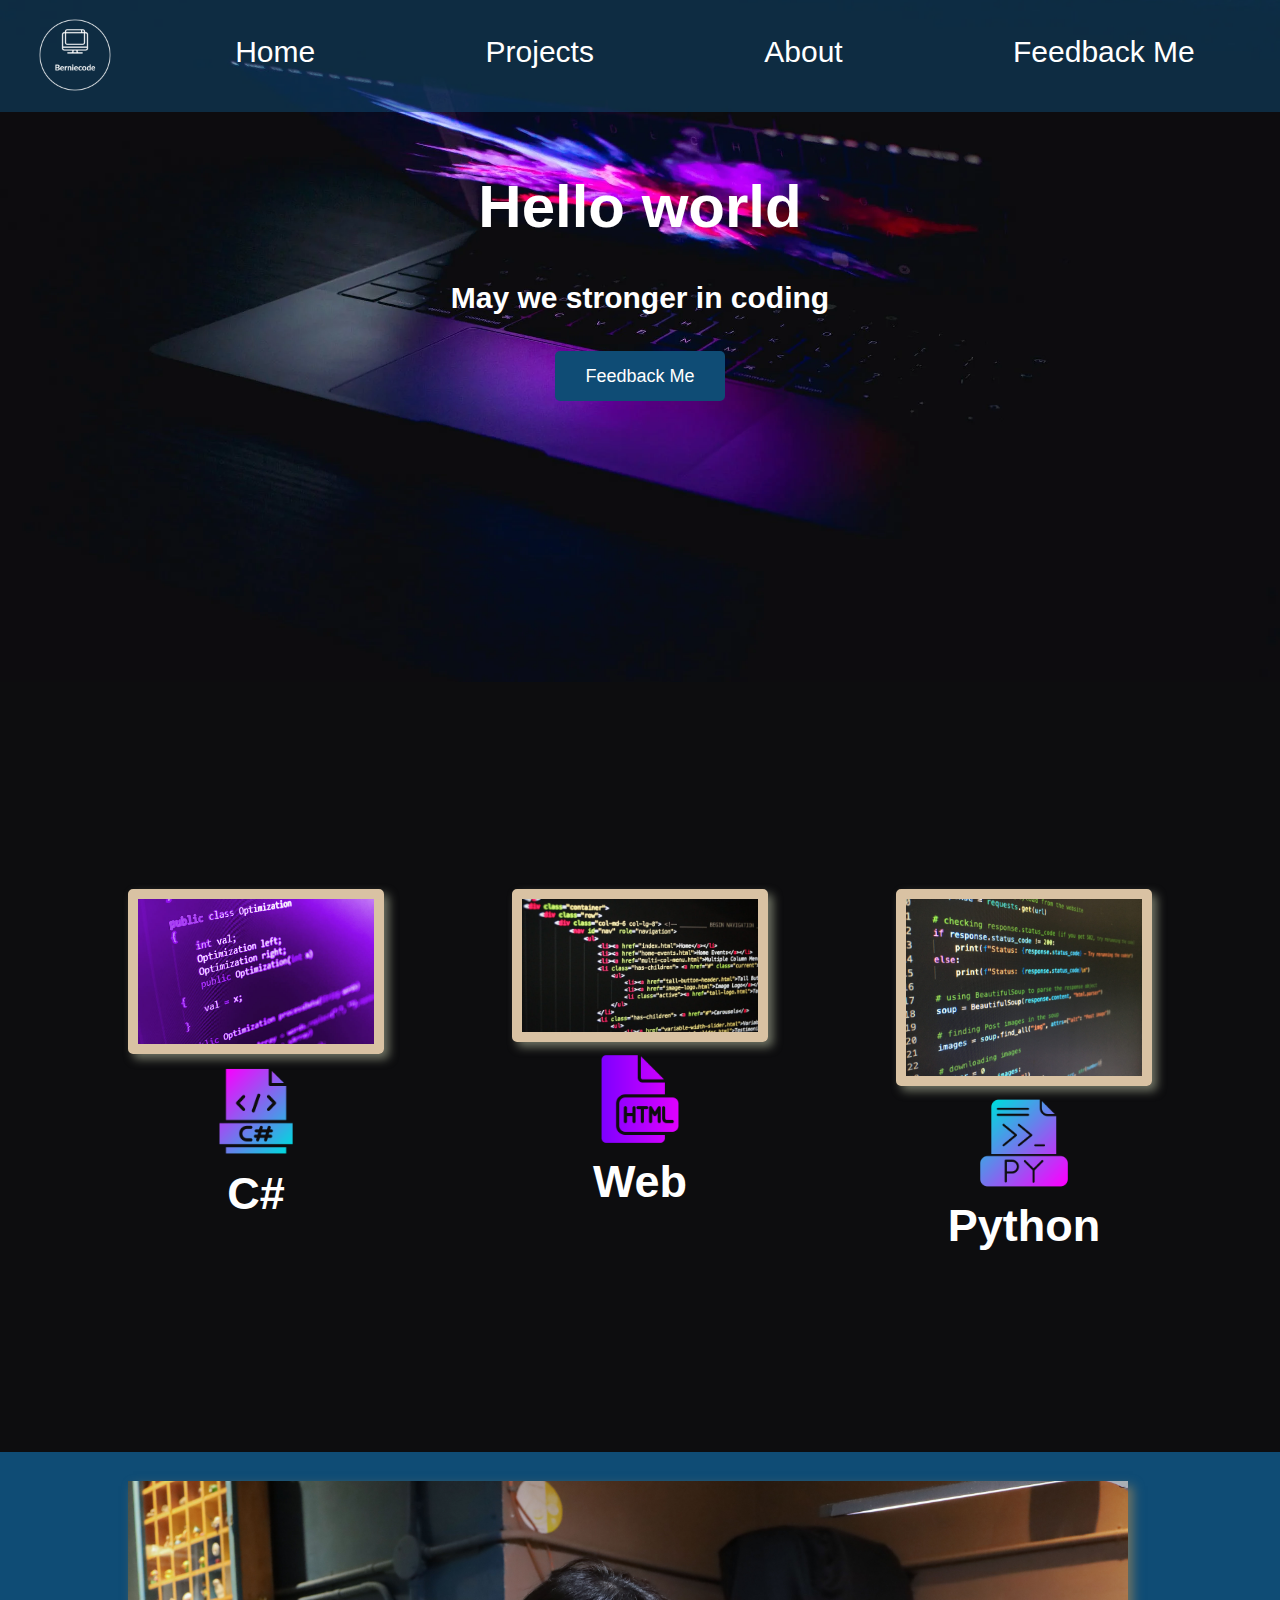
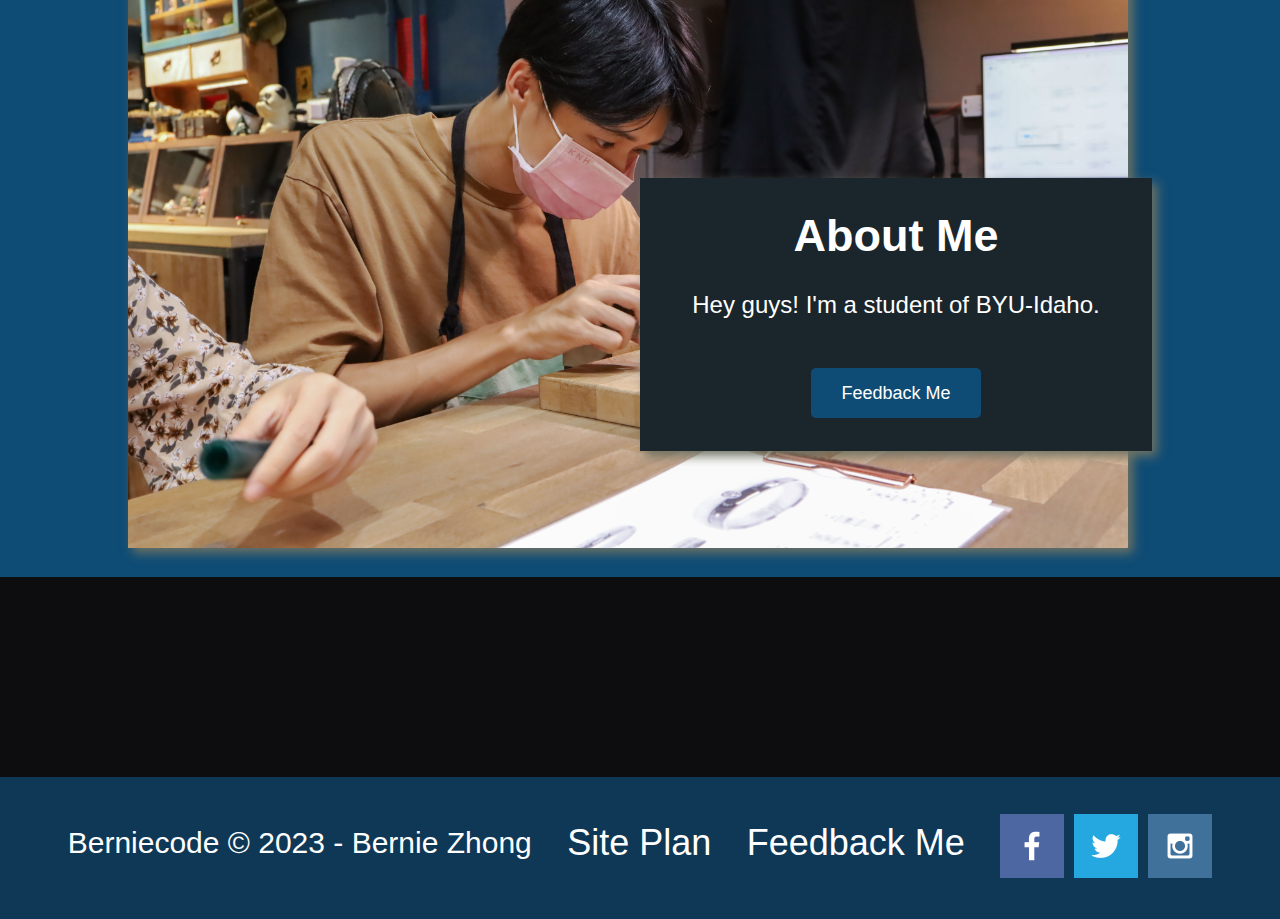
<file: index.html>
<!DOCTYPE html>
<html lang="en-us">
<head>
    <meta charset="UTF-8">
    <!--<meta name="viewport" content="width=device-width, initial-scale=1.0">-->
    <title>Home Page</title>
    <link rel="stylesheet" href="styles/style.css">
</head>
<body>
    <div id="content">
        <header>
            <a href="index.html" id="logo_link">
                <img class="logo" src="images/Berniecode-logos/Berniecode-logos_white.png" alt="Bernie's web">
            </a>
            <nav class="navbar">
                <a href="index.html">Home</a>
                <div class="dropdown">
                    <button class="dropbtn">Projects
                        <i class="fa fa-craet-down"></i>
                    </button>
                    <div class="dropdown-content">
                      <a href="project.html">C#</a>
                      <a href="project.html">Html-css</a>
                      <a href="project.html">Python</a>
                    </div>
                </div>
                <div class="dropdown">
                    <button class="dropbtn">About
                        <i class="fa fa-craet-down"></i>
                    </button>
                    <div class="dropdown-content">
                      <a href="site-plan.html">Site Plan</a>
                      <a href="aboutme.html">About Me</a>
                    </div>
                </div>
                <a href="feedback.html">Feedback Me</a>
            </nav>
        </header>
        <div id="myweb">
            <div id="myweb-box">
                <img id="myweb-img" src="images/pexels-photo-2473183.webp" alt="Sduty more, more knowledge">
            </div>
            <section id="myweb-msg">
                <h1 class="home-title">Hello world</h1>
                <h4>May we stronger in coding</h4>
                <div class="button-box">
                    <a class="feedback" href="feedback.html">Feedback Me</a>
                </div>
            </section>
        </div>
        <main class="home-grid">
            <section class="project1-card">
                <img class="card-img" src="images/projects/16434.jpg" alt="Project">
                <img class="card-icon" src="images/icons/c-sharp-4.png" alt="Project">
                <h2>C#</h2>
            </section>
            <section class="project2-card">
                <img class="card-img" src="images/projects/pexels-photo-270404.jpeg" alt="Project">
                <img class="card-icon" src="images/icons/html.png" alt="Project">
                <h2>Web</h2>
            </section>
            <section class="project3-card">
                <img class="card-img" src="images/projects/artturi-jalli-g5_rxRjvKmg-unsplash-scaled.jpg" alt="Project">
                <img class="card-icon" src="images/icons/8099592.png" alt="Project">
                <h2>Python</h2>
            </section>
            <div id="background"></div>
            <img class="Mypic" src="images/pages/IMG_0821.JPG" alt="My pic">
            <section class="msg">
                <h2>About Me</h2>
                <p>Hey guys! I'm a student of BYU-Idaho.</p>
                <a class="join" href="feedback.html">Feedback Me</a>
            </section>
        </main>
        <footer>
            <p>Berniecode &copy; 2023 - Bernie Zhong</p>
            <p><a href="site-plan.html">Site Plan</a></p>
            <p><a href="feedback.html">Feedback Me</a></p>
            <div class="social">
                <a href="https://www.facebook.com/profile.php?id=100028553119174" target="_blank"> 
                    <img src="images/facebook.png" alt="fb icon">
                </a>
                <a href="https://twitter.com" target="_blank">
                    <img src="images/twitter.png" alt="twitter icon">
                </a>
                <a href="https://www.instagram.com/berniezhong0316/" target="_blank"> 
                    <img src="images/instagram.png" alt="instagram icon">
                </a>
            </div>
        </footer>
    </div>
</body>
</html>
</file>
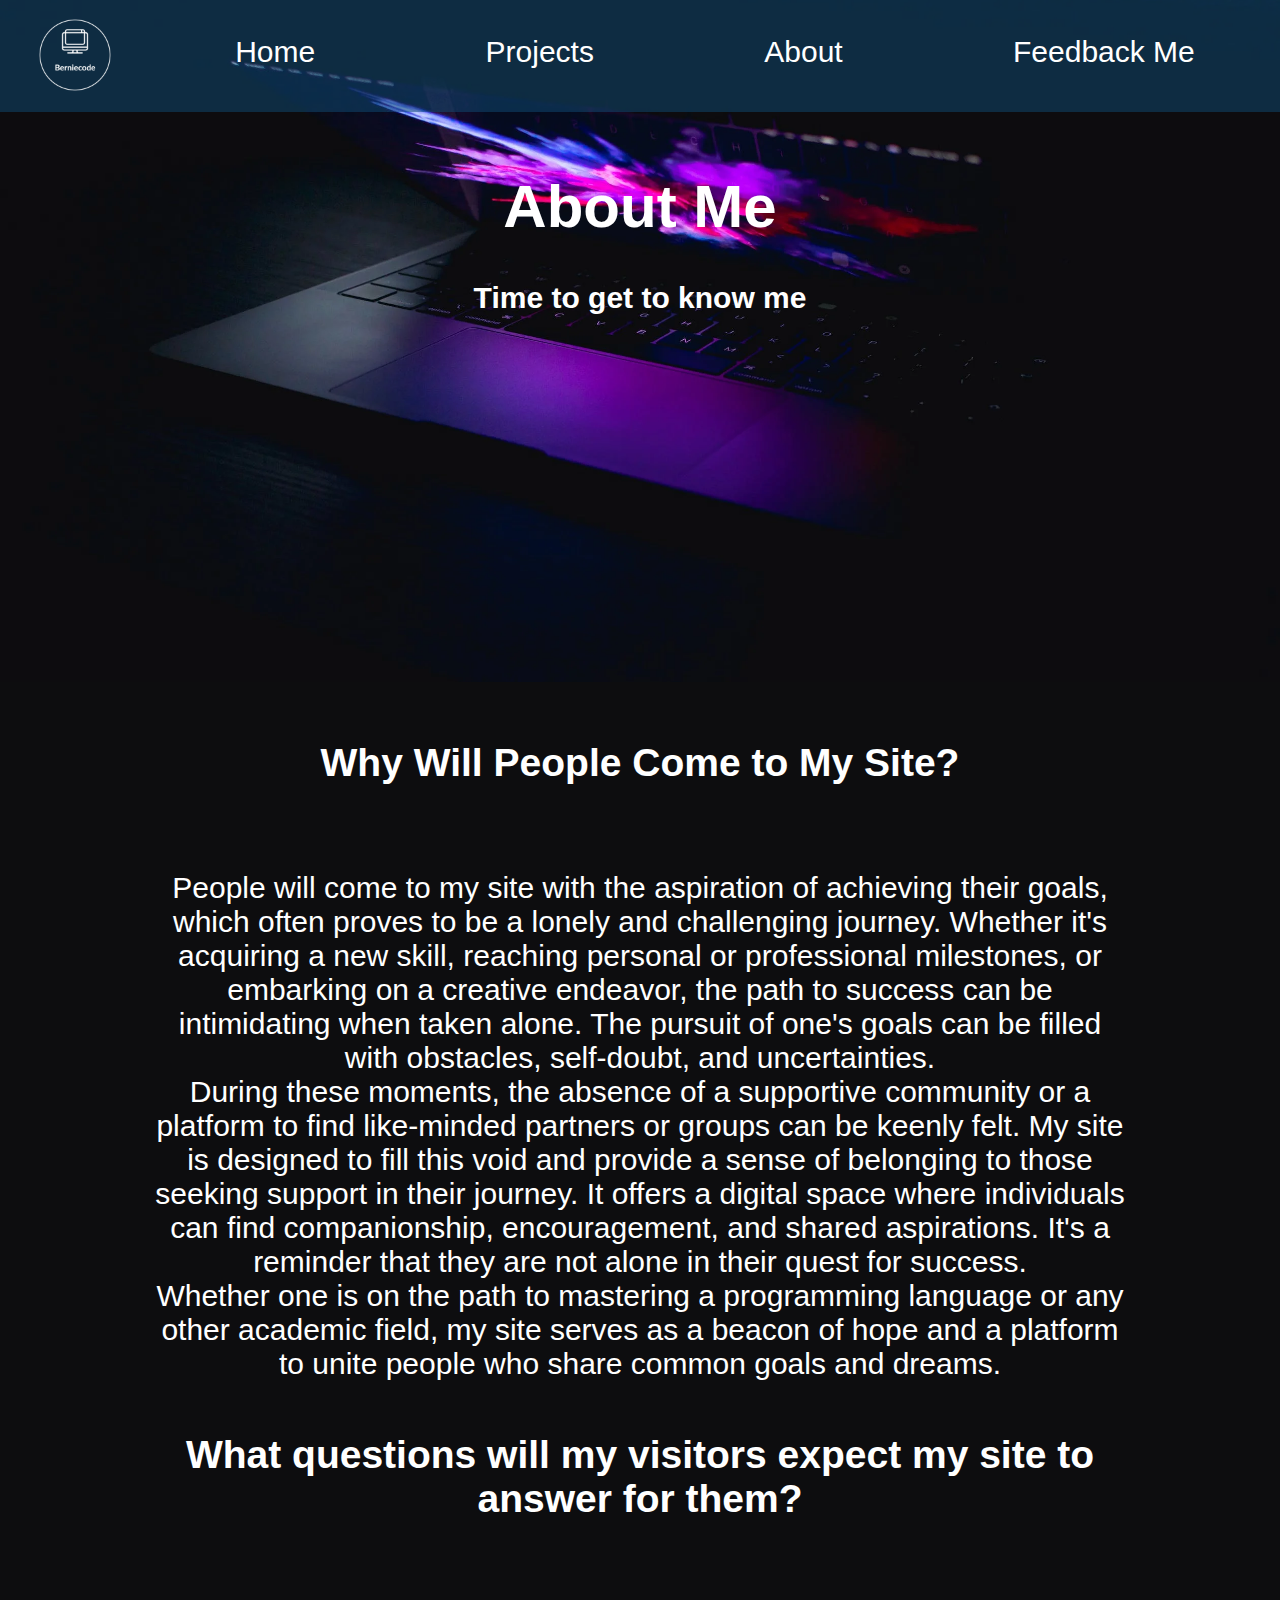
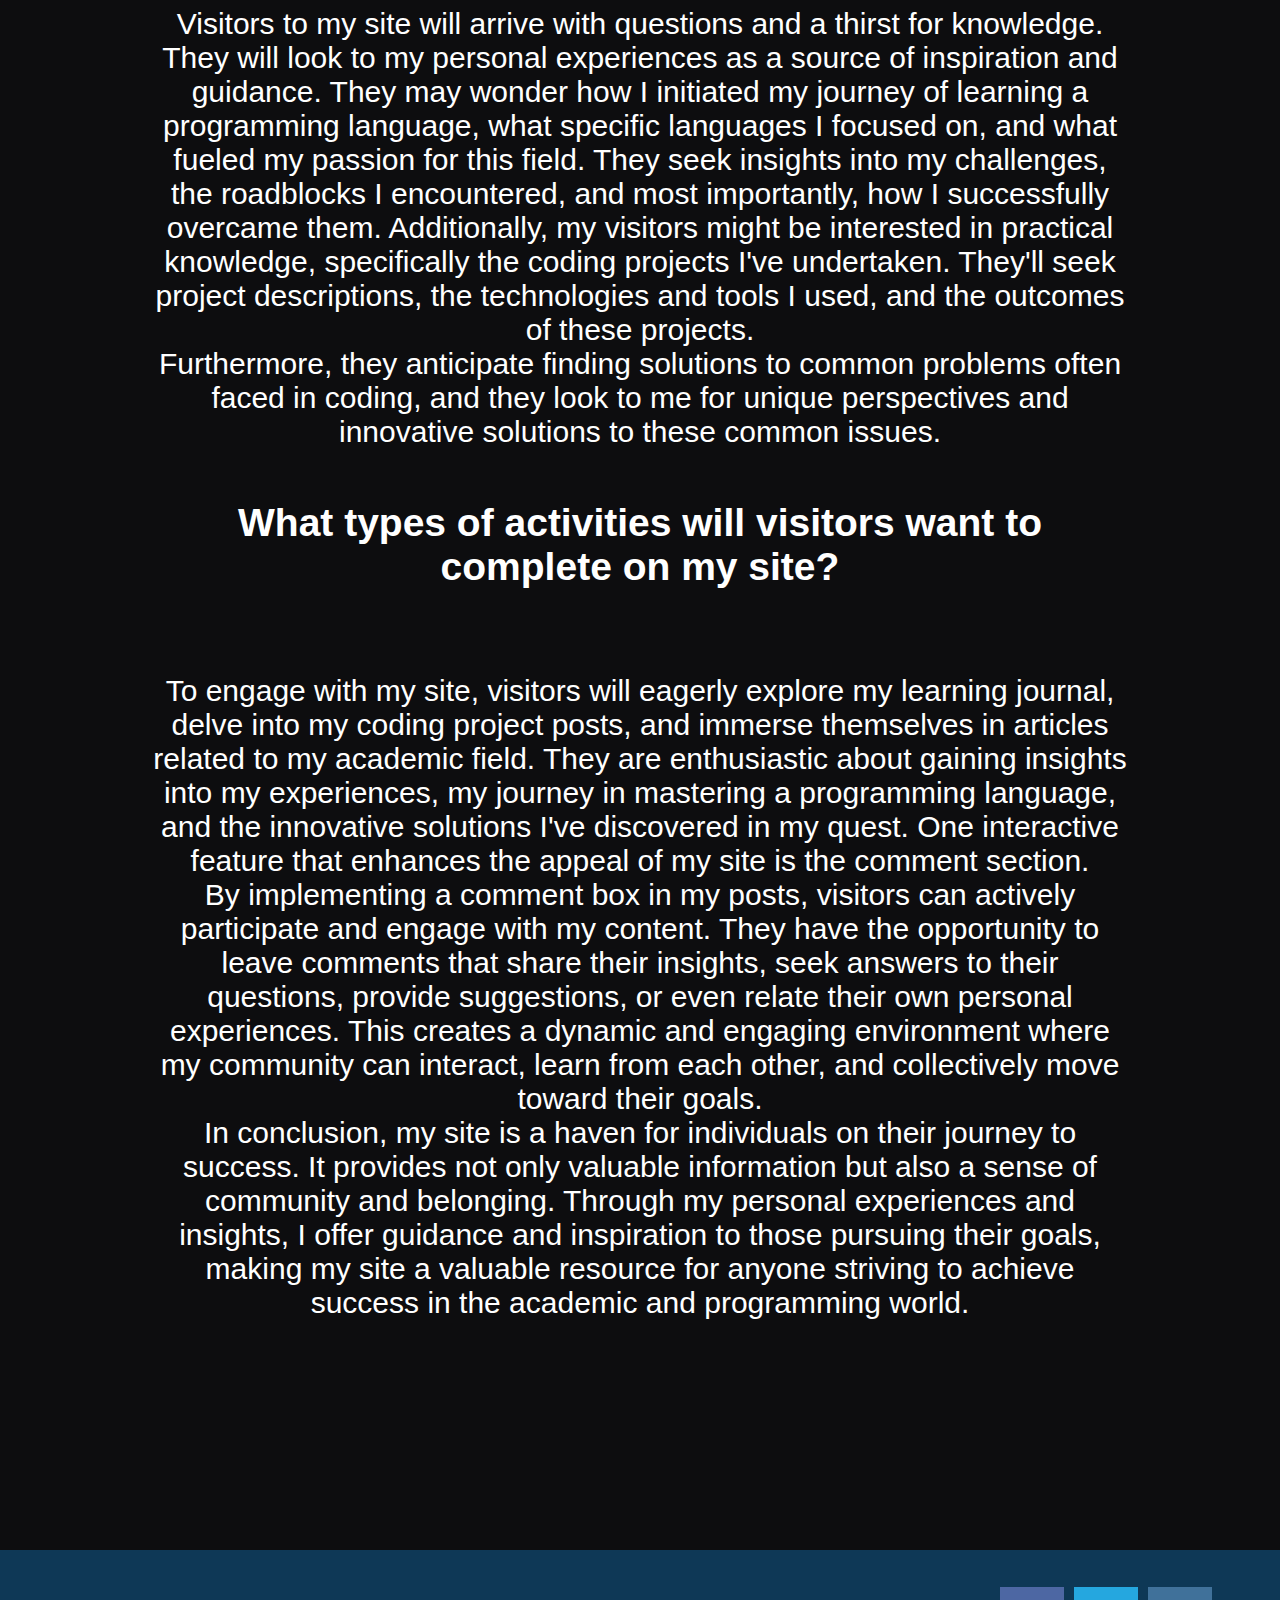
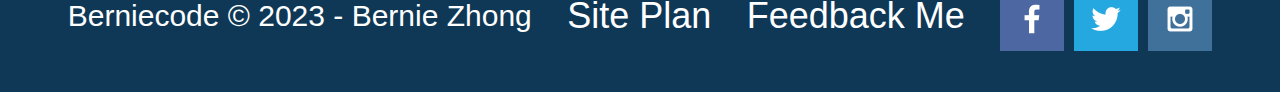
<file: aboutme.html>
<!DOCTYPE html>
<html lang="en-us">
<head>
    <meta charset="UTF-8">
    <meta name="viewport" content="width=device-width, initial-scale=1.0">
    <title>About Me</title>
    <link rel="stylesheet" href="styles/style.css">
</head>
<body>
    <div id="content">
        <header>
            <a href="index.html" id="logo_link">
                <img class="logo" src="images/Berniecode-logos/Berniecode-logos_white.png" alt="Bernie's web">
            </a>
            <nav class="navbar">
                <a href="index.html">Home</a>
                <div class="dropdown">
                    <button class="dropbtn">Projects
                        <i class="fa fa-craet-down"></i>
                    </button>
                    <div class="dropdown-content">
                      <a href="project.html">C#</a>
                      <a href="project.html">Html-css</a>
                      <a href="project.html">Python</a>
                    </div>
                </div>
                <div class="dropdown">
                    <button class="dropbtn">About
                        <i class="fa fa-craet-down"></i>
                    </button>
                    <div class="dropdown-content">
                      <a href="site-plan.html">Site Plan</a>
                      <a href="aboutme.html">About Me</a>
                    </div>
                </div>
                <a href="feedback.html">Feedback Me</a>
            </nav>
        </header>
        <div id="myweb">
            <div id="myweb-box">
                <img id="myweb-img" src="images/pexels-photo-2473183.webp" alt="Sduty more, more knowledge">
            </div>
            <section id="myweb-msg">
                <h1 class="home-title">About Me</h1>
                <h4>Time to get to know me</h4>
            </section>
        </div>
        <main class="home-grid">
            <div id="page-intro">
                <h4>Why Will People Come to My Site?</h4>
                <p>
                    <br>People will come to my site with the aspiration of achieving their goals, which often proves to be a lonely and challenging journey. 
                    Whether it's acquiring a new skill, reaching personal or professional milestones, or embarking on a creative endeavor, the path to success can be intimidating when taken alone. 
                    The pursuit of one's goals can be filled with obstacles, self-doubt, and uncertainties. 
                    <br>During these moments, the absence of a supportive community or a platform to find like-minded partners or groups can be keenly felt. 
                    My site is designed to fill this void and provide a sense of belonging to those seeking support in their journey. 
                    It offers a digital space where individuals can find companionship, encouragement, and shared aspirations. 
                    It's a reminder that they are not alone in their quest for success. 
                    <br>Whether one is on the path to mastering a programming language or any other academic field, my site serves as a beacon of hope and a platform to unite people who share common goals and dreams.
                </p>
                <h4>What questions will my visitors expect my site to answer for them?</h4>
                <p>
                    <br>Visitors to my site will arrive with questions and a thirst for knowledge. 
                    <br>They will look to my personal experiences as a source of inspiration and guidance. 
                    They may wonder how I initiated my journey of learning a programming language, what specific languages I focused on, and what fueled my passion for this field. 
                    They seek insights into my challenges, the roadblocks I encountered, and most importantly, how I successfully overcame them.
                    Additionally, my visitors might be interested in practical knowledge, specifically the coding projects I've undertaken. 
                    They'll seek project descriptions, the technologies and tools I used, and the outcomes of these projects. 
                    <br>Furthermore, they anticipate finding solutions to common problems often faced in coding, and they look to me for unique perspectives and innovative solutions to these common issues.
                </p>
                <h4>What types of activities will visitors want to complete on my site?</h4>
                <p> 
                    <br>To engage with my site, visitors will eagerly explore my learning journal, delve into my coding project posts, and immerse themselves in articles related to my academic field. 
                    They are enthusiastic about gaining insights into my experiences, my journey in mastering a programming language, and the innovative solutions I've discovered in my quest.
                    One interactive feature that enhances the appeal of my site is the comment section. 
                    <br>By implementing a comment box in my posts, visitors can actively participate and engage with my content. 
                    They have the opportunity to leave comments that share their insights, seek answers to their questions, provide suggestions, or even relate their own personal experiences. 
                    This creates a dynamic and engaging environment where my community can interact, learn from each other, and collectively move toward their goals.
                    <br>In conclusion, my site is a haven for individuals on their journey to success. 
                    It provides not only valuable information but also a sense of community and belonging. 
                    Through my personal experiences and insights, I offer guidance and inspiration to those pursuing their goals, making my site a valuable resource for anyone striving to achieve success in the academic and programming world.
                </p>
            </div>
        </main>
        <footer>
            <p>Berniecode &copy; 2023 - Bernie Zhong</p>
            <p><a href="site-plan.html">Site Plan</a></p>
            <p><a href="feedback.html">Feedback Me</a></p>
            <div class="social">
                <a href="https://www.facebook.com/profile.php?id=100028553119174" target="_blank"> 
                    <img src="images/facebook.png" alt="fb icon">
                </a>
                <a href="https://twitter.com" target="_blank">
                    <img src="images/twitter.png" alt="twitter icon">
                </a>
                <a href="https://www.instagram.com/berniezhong0316/" target="_blank"> 
                    <img src="images/instagram.png" alt="instagram icon">
                </a>
            </div>
        </footer>
    </div>    
</body>
</html>
</file>
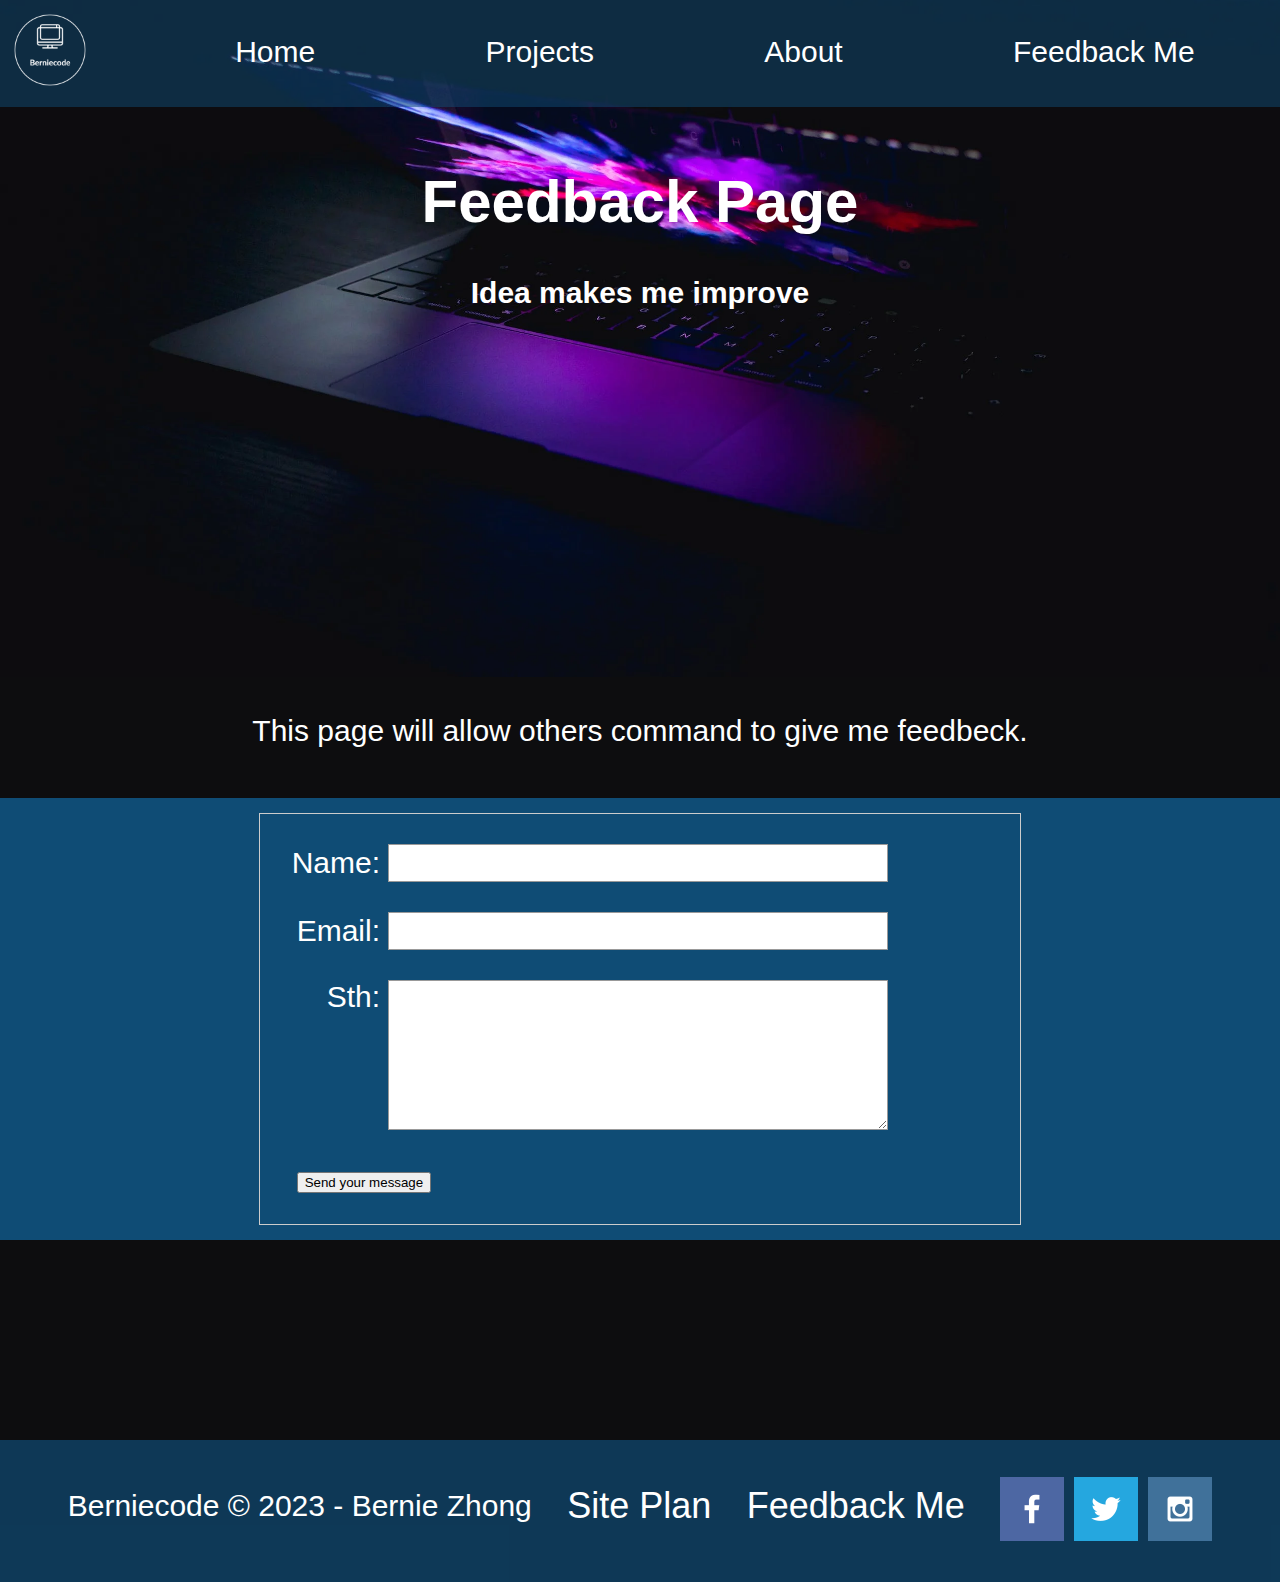
<file: feedback.html>
<!DOCTYPE html>
<html lang="en">
<head>
    <meta charset="UTF-8">
    <meta name="viewport" content="width=device-width, initial-scale=1.0">
    <title>Feedback Page</title>
    <link rel="stylesheet" href="styles/style.css">
    <style>
        form {
            margin: 0 auto;
            width: 700px;
            padding: 1em;
            border: 1px solid #ccc;
        }
        ul {
            list-style: none;
            padding: 0;
            margin: 0;
        }
        form li + li {
            margin-top: 1em;
        }
        label {
            display: inline-block;
            width: 90px;
            text-align: right;
        }
        input, textarea {
            font: 1em sans-serif;
            width: 500px;
            margin-right: 1px;
            box-sizing: border-box;
            border: 1px solid #999;
        }
        input:focus, textarea:focus {
            border-color: #000;
        }
        textarea {
            vertical-align: top;
            height: 5em;
        }
        button {
            margin-left: 0.5em;
        }
        #feedback {
            background-color: #0f4c75;
            margin-top: 50px;
            left: 0;
            right: 0;
            padding: .5em;
        } 
        .moveDown {
            margin-top: 3em;
        }
        label {
            color: white;
        }
    </style>
</head>
<body>
    <div id="content">
        <header>
            <a href="index.html" id="logo-link">
                <img class="logo" src="images/Berniecode-logos/Berniecode-logos_white.png" alt="Bernie's web">
            </a>
            <nav class="navbar">
                <a href="index.html">Home</a>
                <div class="dropdown">
                    <button class="dropbtn">Projects
                        <i class="fa fa-craet-down"></i>
                    </button>
                    <div class="dropdown-content">
                      <a href="project.html">C#</a>
                      <a href="project.html">Html-css</a>
                      <a href="project.html">Python</a>
                    </div>
                </div>
                <div class="dropdown">
                    <button class="dropbtn">About
                        <i class="fa fa-craet-down"></i>
                    </button>
                    <div class="dropdown-content">
                      <a href="site-plan.html">Site Plan</a>
                      <a href="aboutme.html">About Me</a>
                    </div>
                </div>
                <a href="feedback.html">Feedback Me</a>
            </nav>
        </header>
        <div id="myweb">
            <div id="myweb-box">
                <img id="myweb-img" src="images/pexels-photo-2473183.webp" alt="Sduty more, more knowledge">
            </div>
            <section id="myweb-msg">
                <h1 class="home-title">Feedback Page</h1>
                <h4>Idea makes me improve</h4>
            </section>
        </div>
        <main>
            <div id="page-intro">
                <p> 
                    This page will allow others command to give me feedbeck.
                </p>
            </div>
            <div id="feedback">
                <!--action defines the location (URL) where the form's collected data should be sent when it is submitted.-->
                <!--method defines which HTTP method to send the data with (usually get or post).-->
                <form action="contactus.html" method="post">
                    <ul>
                        <li>
                            <label for="name">Name:</label>
                            <input type="text" id="name" name="user_name">
                        </li>
                        <li>
                            <label for="email">Email:</label>
                            <input type="email" id="email" name="user_email">
                        </li>
                        <li>
                            <label for="msg">Sth:</label>
                            <textarea id="msg" name="user_message"></textarea>
                        </li>
                        <li class="button">
                            <button type="submit">Send your message</button>
                        </li>
                    </ul>
                </form>
            </div>
        </main>
        <footer>
            <p>Berniecode &copy; 2023 - Bernie Zhong</p>
            <p><a href="site-plan.html">Site Plan</a></p>
            <p><a href="feedback.html">Feedback Me</a></p>
            <div class="social">
                <a href="https://www.facebook.com/profile.php?id=100028553119174" target="_blank"> 
                    <img src="images/facebook.png" alt="fb icon">
                </a>
                <a href="https://twitter.com" target="_blank">
                    <img src="images/twitter.png" alt="twitter icon">
                </a>
                <a href="https://www.instagram.com/berniezhong0316/" target="_blank"> 
                    <img src="images/instagram.png" alt="instagram icon">
                </a>
            </div>
        </footer>
        <script>
            // get the feedback div element so we can do something with it.
            const feedbackElement = document.getElementById("feedback");
            // get the form so we can read what was entered in it.
            const formElement = document.forms[0];
            formElement.addEventListener('submit', function(e) {
                // stop the form from doing the default action.
                e.preventDefault();
                // set the contents of our feedback element to a message letting the user know the form was submitted successfully. Notice that we pull the name that was entered in the form to personalize the message!
                feedbackElement.innerHTML = 'Hello '+ formElement.user_name.value +'! Thank you for your message. We will get back with you as soon as possible!';
                // make the feedback element visible.
                feedbackElement.style.display = "block";
                // add a class to move everything down so our message doesn't cover it.
                document.body.classList.toggle('moveDown');
            });
        </script>
    </div>
</body>
</html>
</file>
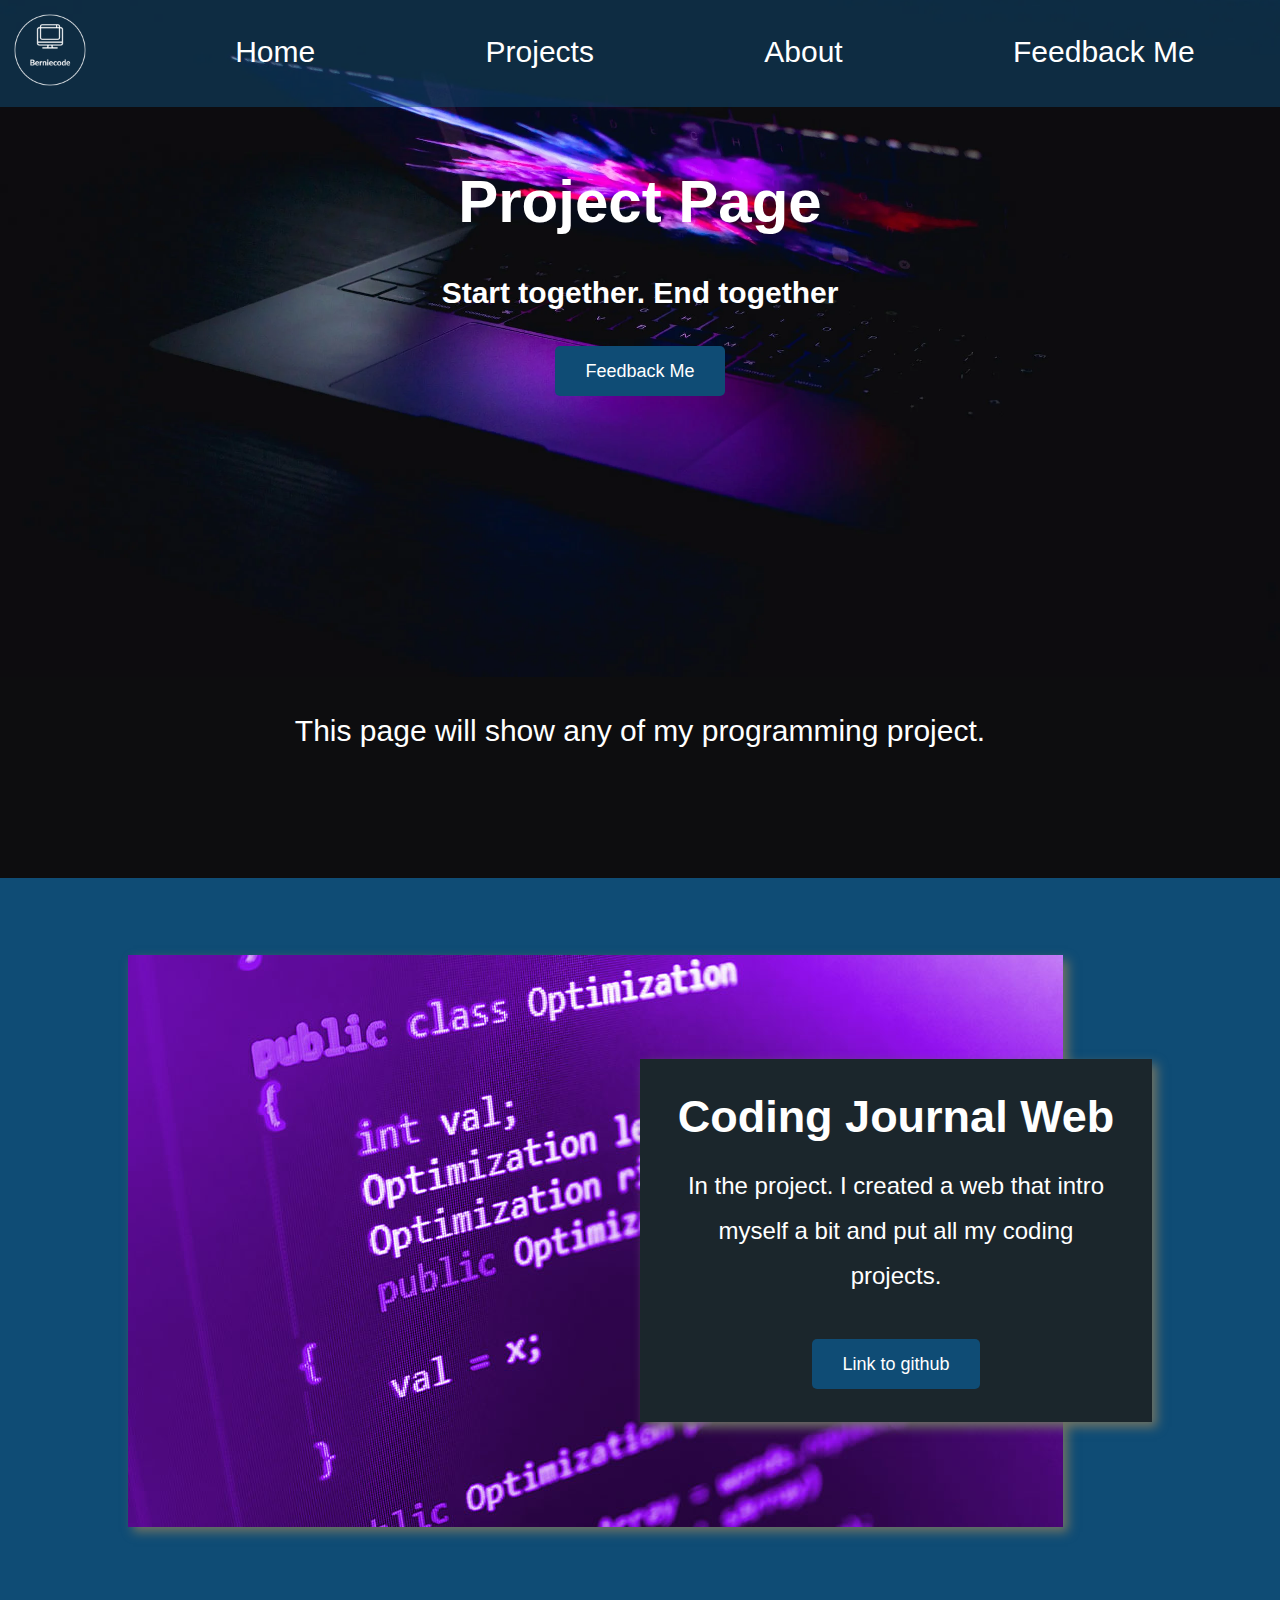
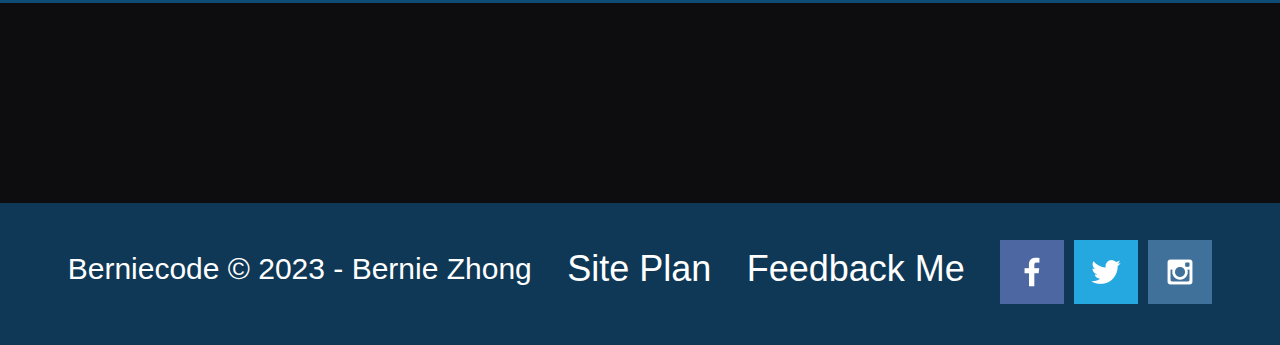
<file: project.html>
<!DOCTYPE html>
<html lang="en">
<head>
    <meta charset="UTF-8">
    <meta name="viewport" content="width=device-width, initial-scale=1.0">
    <title>Project Page</title>
    <link rel="stylesheet" href="styles/style.css">
    <style>
        #background, .Mypic, .msg {
            margin-top: 100px;
        }
    </style>
</head>
<body>
    <div id="content">
        <header>
            <a href="index.html" id="logo-link">
                <img class="logo" src="images/Berniecode-logos/Berniecode-logos_white.png" alt="Bernie's web">
            </a>
            <nav class="navbar">
                <a href="index.html">Home</a>
                <div class="dropdown">
                    <button class="dropbtn">Projects
                        <i class="fa fa-craet-down"></i>
                    </button>
                    <div class="dropdown-content">
                      <a href="project.html">C#</a>
                      <a href="project.html">Html-css</a>
                      <a href="project.html">Python</a>
                    </div>
                </div>
                <div class="dropdown">
                    <button class="dropbtn">About
                        <i class="fa fa-craet-down"></i>
                    </button>
                    <div class="dropdown-content">
                      <a href="site-plan.html">Site Plan</a>
                      <a href="aboutme.html">About Me</a>
                    </div>
                </div>
                <a href="feedback.html">Feedback Me</a>
            </nav>
        </header>
        <div id="myweb">
            <div id="myweb-box">
                <img id="myweb-img" src="images/pexels-photo-2473183.webp" alt="Sduty more, more knowledge">
            </div>
            <section id="myweb-msg">
                <h1 class="home-title">Project Page</h1>
                <h4>Start together. End together</h4>
                <div class="button-box">
                    <a class="feedback" href="feedback.html">Feedback Me</a>
                </div>
            </section>
        </div>
        <main class="home-grid">
            <div id="page-intro">
                <p>
                    This page will show any of my programming project.
                </p>
            </div>
            <div id="background"></div>
            <img class="Mypic" src="images/projects/16434.jpg" alt="Project pic">
            <section class="msg">
                <h2>Coding Journal Web</h2>
                <p>In the project. I created a web that intro myself a bit and put all my coding projects.</p>
                <a class="join" href="https://github.com/Bernie0316/cse210-projects">Link to github</a>
            </section>
        </main>
        <footer>
            <p>Berniecode &copy; 2023 - Bernie Zhong</p>
            <p><a href="site-plan.html">Site Plan</a></p>
            <p><a href="feedback.html">Feedback Me</a></p>
            <div class="social">
                <a href="https://www.facebook.com/profile.php?id=100028553119174" target="_blank"> 
                    <img src="images/facebook.png" alt="fb icon">
                </a>
                <a href="https://twitter.com" target="_blank">
                    <img src="images/twitter.png" alt="twitter icon">
                </a>
                <a href="https://www.instagram.com/berniezhong0316/" target="_blank"> 
                    <img src="images/instagram.png" alt="instagram icon">
                </a>
            </div>
        </footer>
    </div>
</body>
</html>
</file>
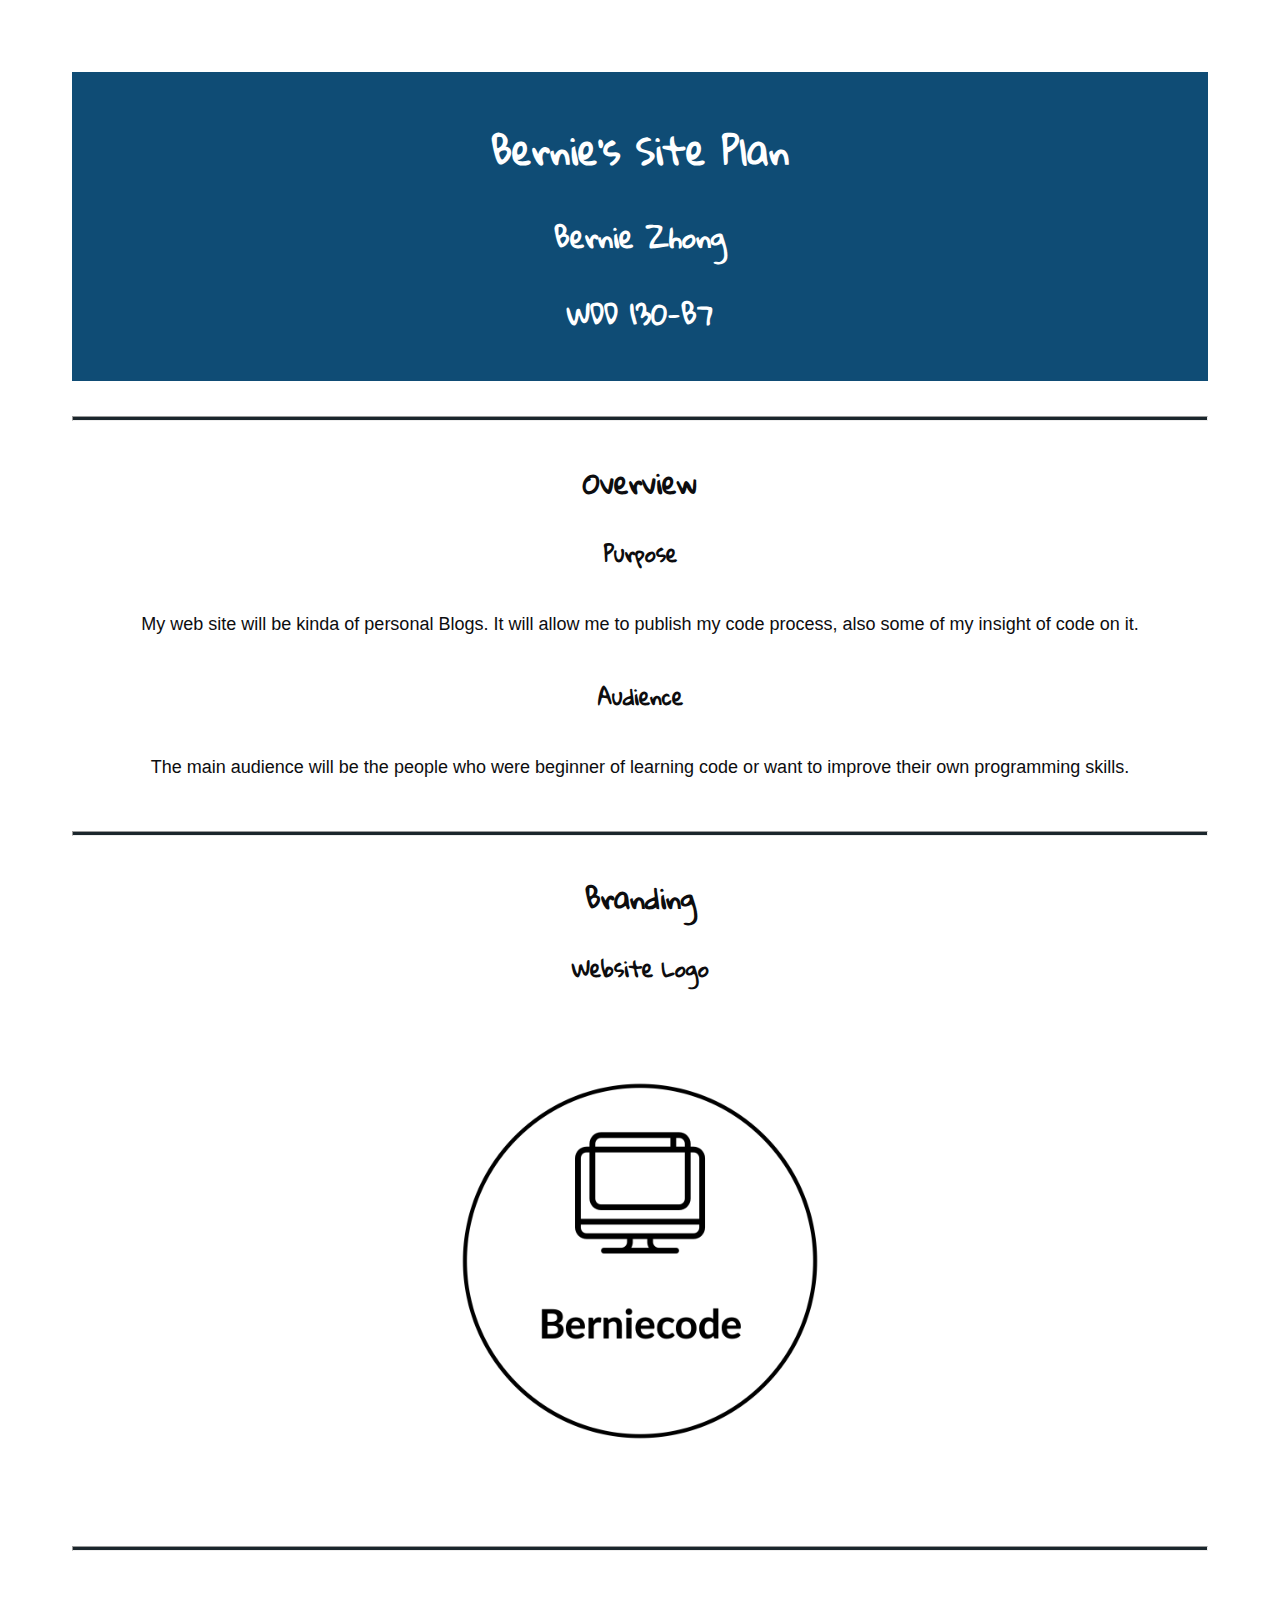
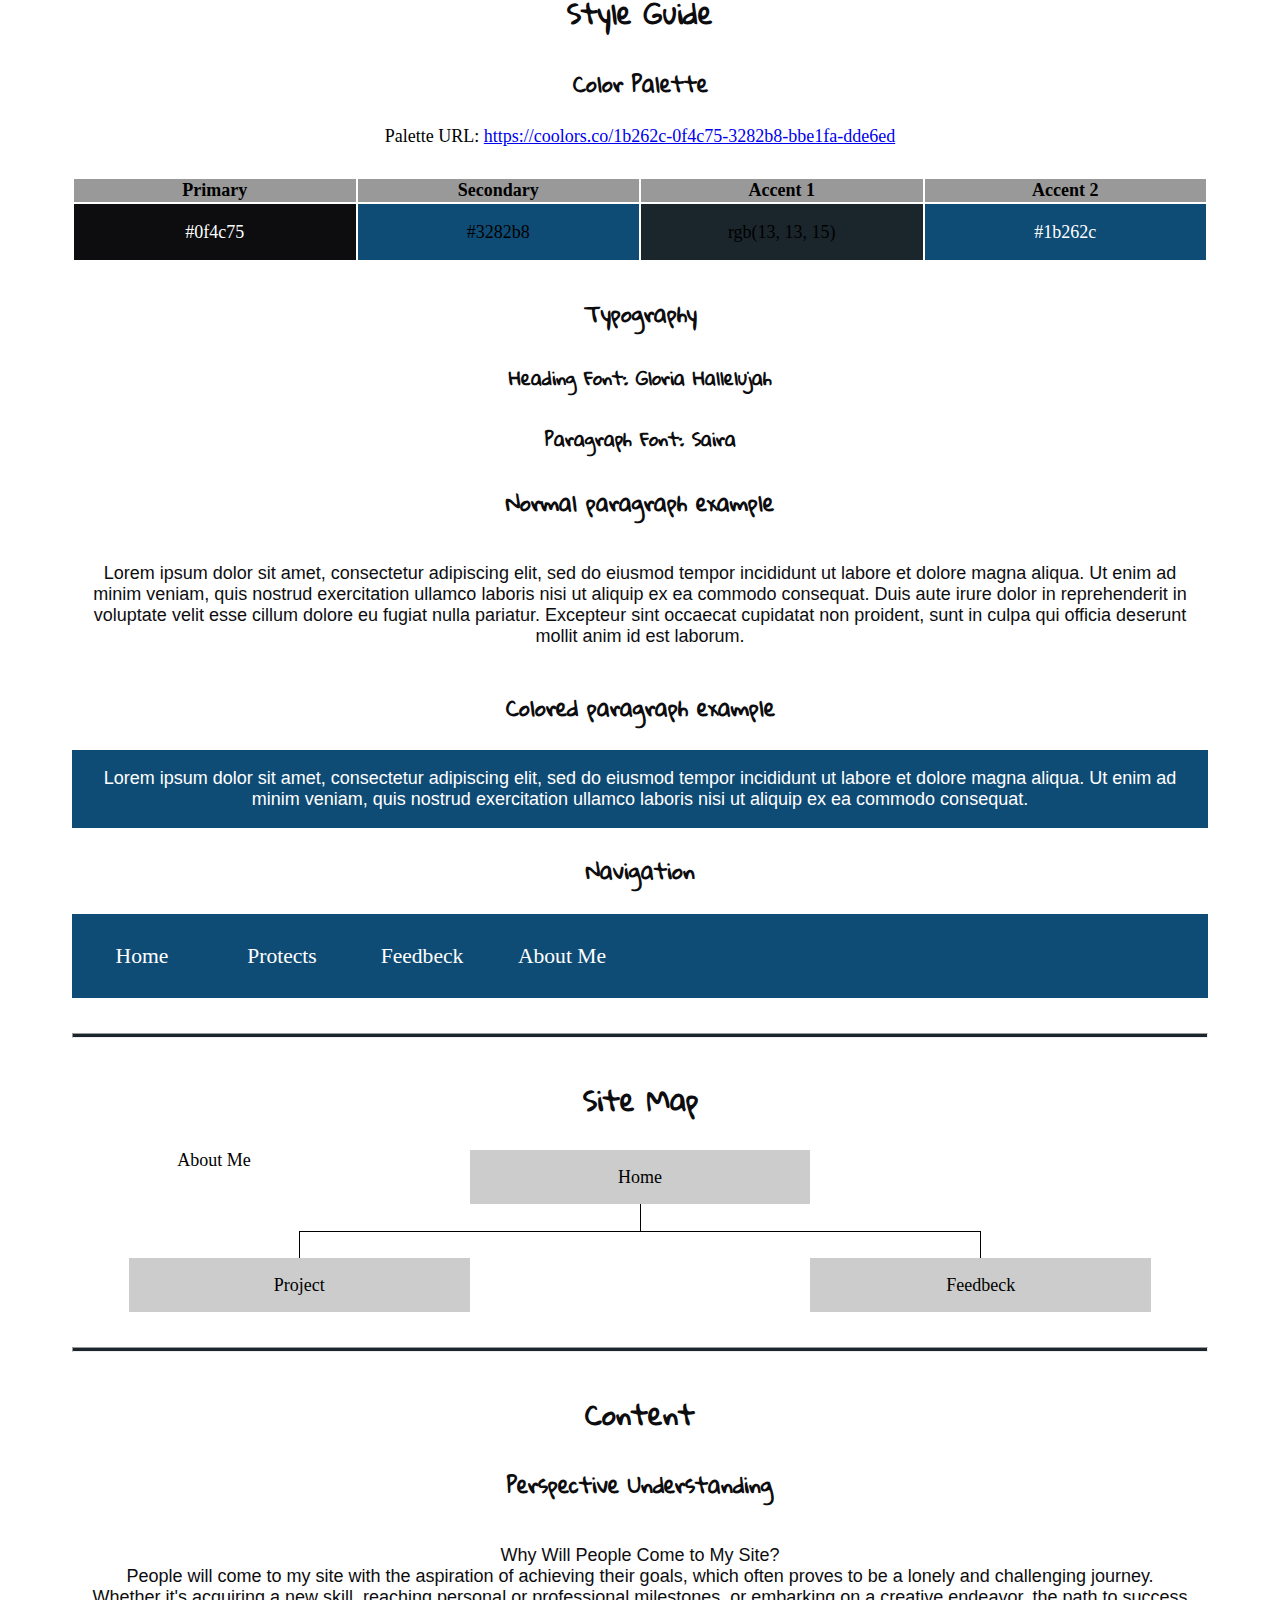
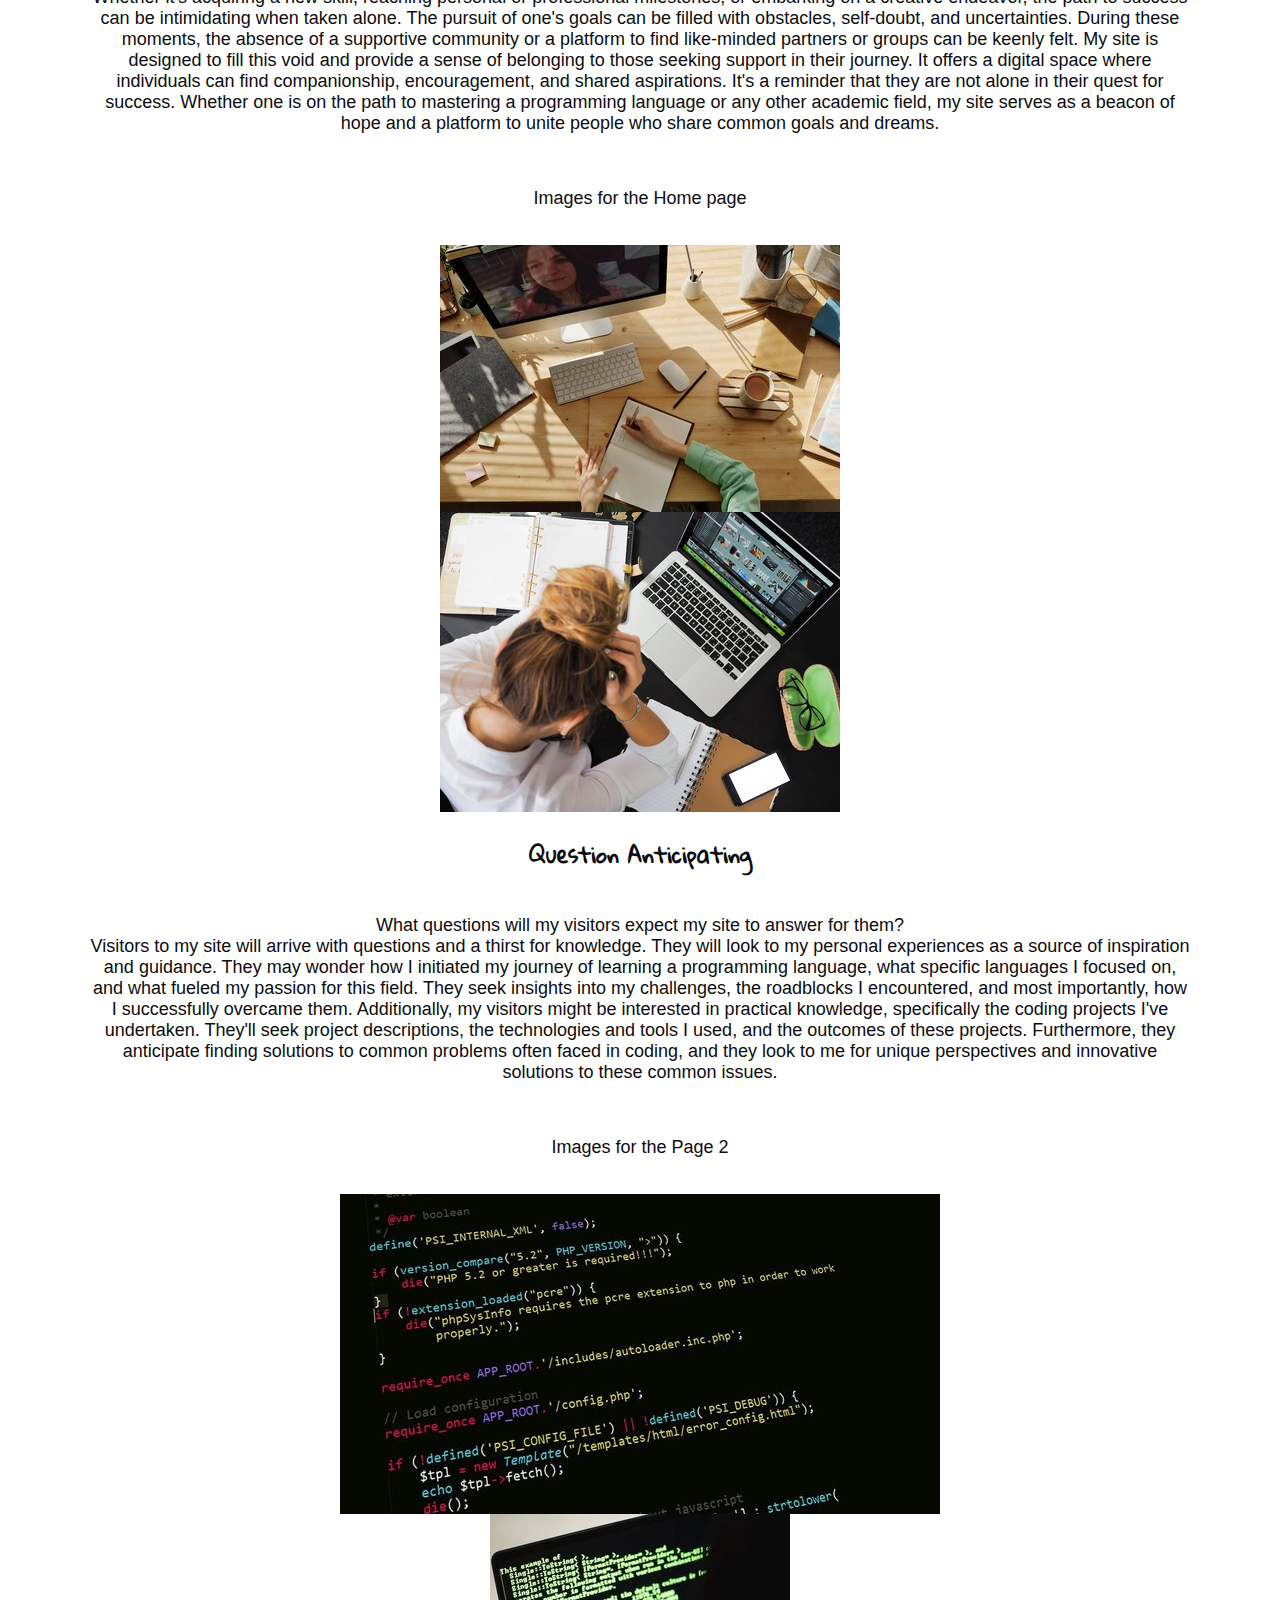
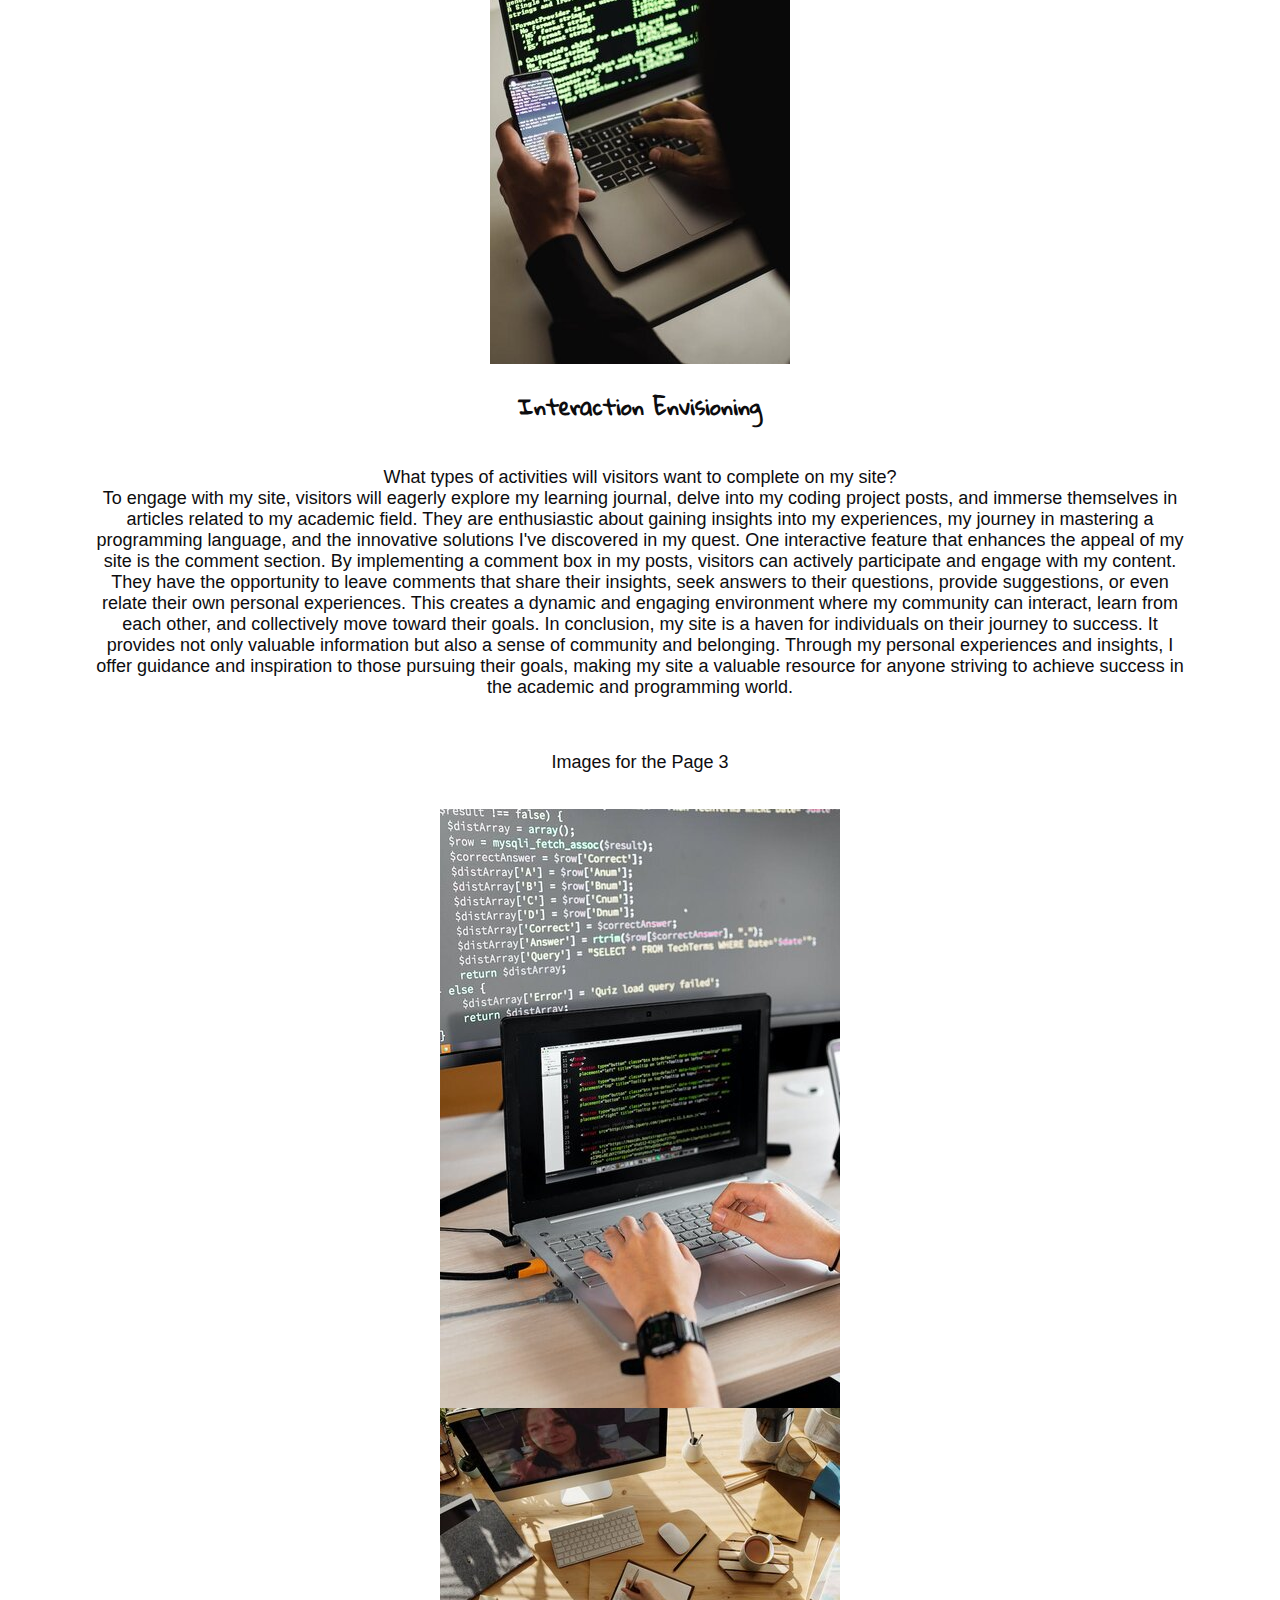
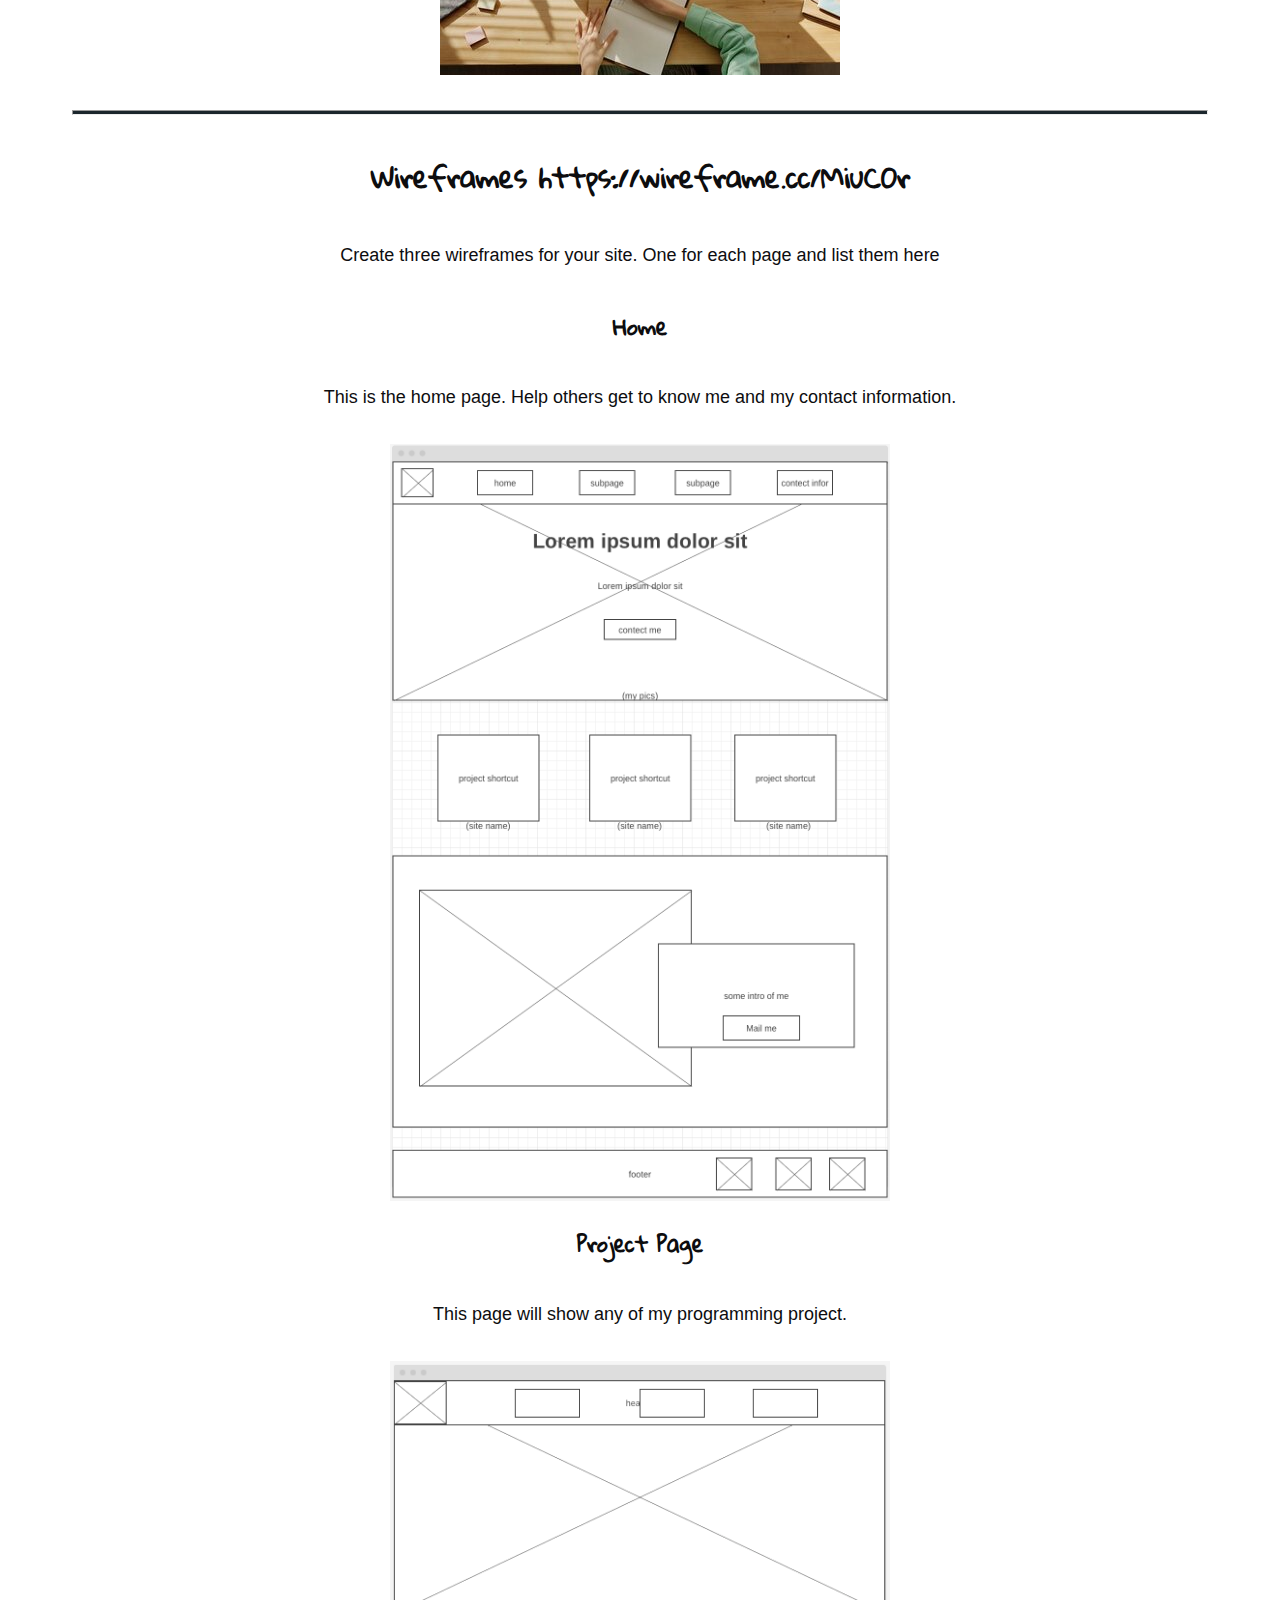
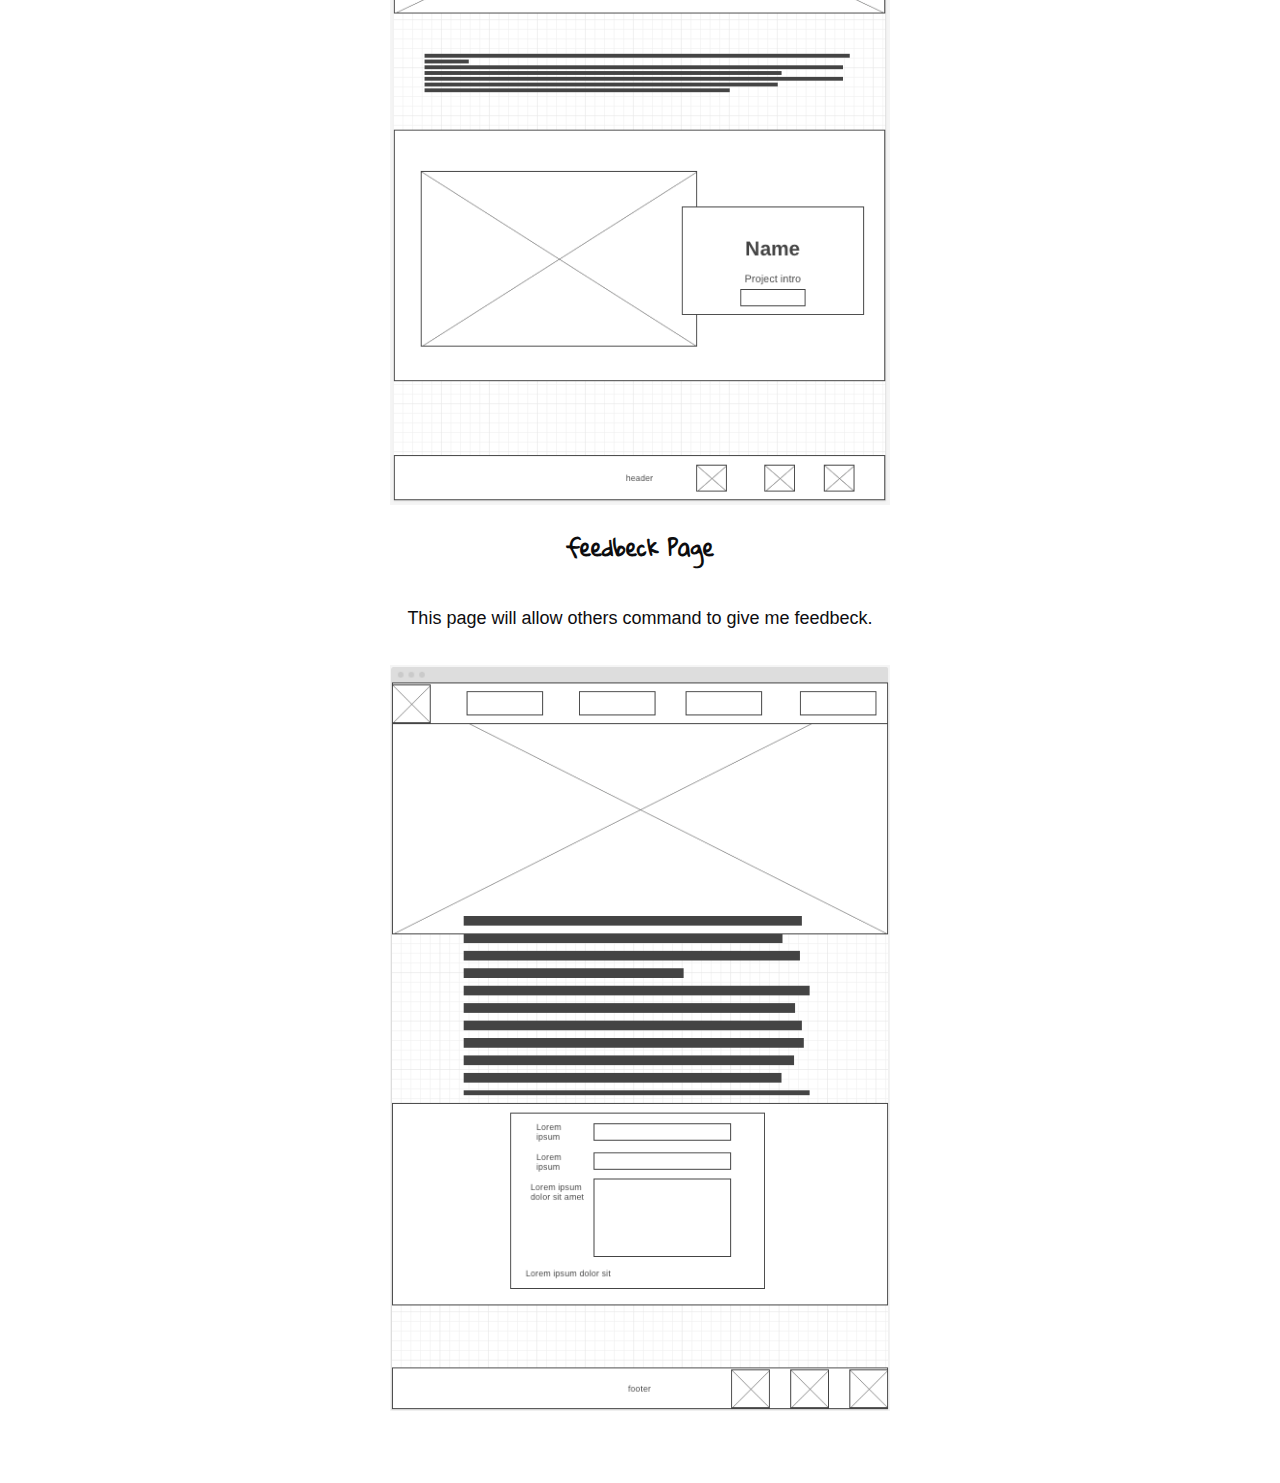
<file: site-plan.html>
<!DOCTYPE html>
<html lang="en-us">
    
  <head>
    <meta charset="UTF-8">
    <title>Site Plan</title>
    <link type="text/css" rel="stylesheet" href="styles/site-plan.css">
  </head>

  <body>
    <header>
      <h1>Bernie's Site Plan</h1>
      <h2>Bernie Zhong</h2>
      <h2>WDD 130-B7</h2>
      <!-- In the header above, add the name or your site, your name and class number. For example if you are in section 3 you would put WDD 130.03 -->
    </header>
    <main>

      <!-- ------------------------Steps 2-3------------------------------ -->
      <hr>
      <h2>Overview</h2>
      <h3>Purpose</h3>
      <p>My web site will be kinda of personal Blogs. 
      It will allow me to publish my code process, 
      also some of my insight of code on it.</p>  <!-- change this -->

      <h3>Audience</h3>
      <p>The main audience will be the people who were beginner of learning code or want to improve their own programming skills.</p>  <!-- change this -->
      <hr>
      <h2>Branding</h2>
      <h3>Website Logo</h3>
      <!-- Replace this with some sort of logo for your site.  A logo can be as simple as the name of your site in a nice font :) -->
      <img id="logo" src="images/Berniecode-logos/Berniecode-logos_black.png" alt="Logo image">
      <hr>
      <h2>
        Style Guide
      </h2>

      <!-- ------------------------Steps 4-8------------------------------ -->

      <h3>
        Color Palette
      </h3>
      <!--  The colors you choose for a website are one of the most important decisions you will make. Follow the instructions on the activity in iLearn then return and replace the color codes below with the hex color codes (the 6 digit numbers that show at the bottom of each color) for the colors you have chosen below.  You should have at least 2 colors but do not have to fill in all 4 if you do not need them.  -->

      <!-- Copy and paste the URL to your finished palette below Make sure to paste it into both spots -->
      Palette URL: <a href="https://coolors.co/1b262c-0f4c75-3282b8-bbe1fa-dde6ed" target="_blank">https://coolors.co/1b262c-0f4c75-3282b8-bbe1fa-dde6ed</a>


      <table class="colors">
        <tr><th>Primary</th><th>Secondary</th><th>Accent 1</th><th>Accent 2</th></tr>
        <!-- Replace the numbers in the boxes below with your hex color codes. Then switch to the site-plan.css file and change your colors there as well. -->
        <tr><td class="primary">#0f4c75</td><td class="secondary">#3282b8</td><td class="accent1">rgb(13, 13, 15)</td><td class="accent2">#1b262c</td></tr>
      </table>

      <!-- ------------------------Step 9------------------------------ -->

      <h3>
        Typography
      </h3>
      <!-- Choose a font for your paragraphs (body copy) and headlines. What font(s) have you chosen? Why did you choose what you did?  Make sure to review the list of web safe fonts at W3Schools.org as a starting point.  Think also about which of your colors above you might use for background and font colors. -->

      <h4>
        Heading Font: Gloria Hallelujah  <!-- change this -->
      </h4>
      <h4>
        Paragraph Font: Saira  <!-- change this -->
      </h4>
      <h3>
        Normal paragraph example
      </h3>
      <p>
        Lorem ipsum dolor sit amet, consectetur adipiscing elit, sed do eiusmod tempor incididunt ut labore et dolore magna aliqua. Ut enim ad minim veniam, quis nostrud exercitation ullamco laboris nisi ut aliquip ex ea commodo consequat. Duis aute irure dolor in reprehenderit in voluptate velit esse cillum dolore eu fugiat nulla pariatur. Excepteur sint occaecat cupidatat non proident, sunt in culpa qui officia deserunt mollit anim id est laborum.
      </p>
      <h3>
        Colored paragraph example
      </h3>
      <p class="colored">
        Lorem ipsum dolor sit amet, consectetur adipiscing elit, sed do eiusmod tempor incididunt ut labore et dolore magna aliqua. Ut enim ad minim veniam, quis nostrud exercitation ullamco laboris nisi ut aliquip ex ea commodo consequat. 
      </p>

      <!-- ------------------------Step 10------------------------------ -->

      <h3>
        Navigation
      </h3>
      <!-- Think about how you want your navigation bar to look. In the site-plan.css file change the colors to your colors to get the look you desire. --> 
      <nav>
        <a href="index.html">Home</a>
        <a href="project.html">Protects</a>
        <a href="feedback.html">Feedbeck</a>
        <a href="aboutme.html">About Me</a>
      </nav>
      <hr>
      <h2>
        Site Map
      </h2>
      <div class="sitemap">
        <div class="sm-home">
          Home
        </div>
        <div class="sm-page2">
          Project <!-- change this -->
        </div>
        <div class="sm-page3">
          Feedbeck  <!-- change this -->
        </div>
        <div class="sm-page4">
          About Me  <!-- change this -->
        </div>

        <div class="top">
          &nbsp;
        </div>
        <div class="left">
          &nbsp;
        </div>
        <div class="right">
          &nbsp;
        </div>
        <div class="center">
          &nbsp;
        </div>

      </div>

      <!-- --------Content Section -------------- -->
      <hr>
      <h2>
        Content
      </h2>
      <h3>Perspective Understanding</h3>
      <p>Why Will People Come to My Site?<br>
        People will come to my site with the aspiration of achieving their goals, which often proves to be a lonely and challenging journey. 
        Whether it's acquiring a new skill, reaching personal or professional milestones, or embarking on a creative endeavor, the path to success can be intimidating when taken alone. 
        The pursuit of one's goals can be filled with obstacles, self-doubt, and uncertainties. 
        During these moments, the absence of a supportive community or a platform to find like-minded partners or groups can be keenly felt. 
        My site is designed to fill this void and provide a sense of belonging to those seeking support in their journey. 
        It offers a digital space where individuals can find companionship, encouragement, and shared aspirations. 
        It's a reminder that they are not alone in their quest for success. 
        Whether one is on the path to mastering a programming language or any other academic field, my site serves as a beacon of hope and a platform to unite people who share common goals and dreams.
      </p>
      <p>Images for the Home page</p>
        <img src="images/pages/rsz_home.jpg" alt="image for homepage">
        <img src="images/pages/rsz_home2.png" alt="image for homepage">

      </ul>
      <h3>Question Anticipating</h3>
      <p>What questions will my visitors expect my site to answer for them?<br>
        Visitors to my site will arrive with questions and a thirst for knowledge. 
        They will look to my personal experiences as a source of inspiration and guidance. 
        They may wonder how I initiated my journey of learning a programming language, what specific languages I focused on, and what fueled my passion for this field. 
        They seek insights into my challenges, the roadblocks I encountered, and most importantly, how I successfully overcame them.
        Additionally, my visitors might be interested in practical knowledge, specifically the coding projects I've undertaken. 
        They'll seek project descriptions, the technologies and tools I used, and the outcomes of these projects. 
        Furthermore, they anticipate finding solutions to common problems often faced in coding, and they look to me for unique perspectives and innovative solutions to these common issues.
      </p>
      <p>Images for the Page 2</p>
        <img src="images/pages/rsz_p1.jpg" alt="image for page2">
        <img src="images/pages/rsz_p12.jpg" alt="image for page2">

      </ul>
      <h3>Interaction Envisioning</h3>
      <p>What types of activities will visitors want to complete on my site?<br> 
        To engage with my site, visitors will eagerly explore my learning journal, delve into my coding project posts, and immerse themselves in articles related to my academic field. 
        They are enthusiastic about gaining insights into my experiences, my journey in mastering a programming language, and the innovative solutions I've discovered in my quest.
        One interactive feature that enhances the appeal of my site is the comment section. 
        By implementing a comment box in my posts, visitors can actively participate and engage with my content. 
        They have the opportunity to leave comments that share their insights, seek answers to their questions, provide suggestions, or even relate their own personal experiences. 
        This creates a dynamic and engaging environment where my community can interact, learn from each other, and collectively move toward their goals.
        In conclusion, my site is a haven for individuals on their journey to success. 
        It provides not only valuable information but also a sense of community and belonging. 
        Through my personal experiences and insights, I offer guidance and inspiration to those pursuing their goals, making my site a valuable resource for anyone striving to achieve success in the academic and programming world.
      </p>
      <p>Images for the Page 3</p>
        <img src="images/pages/rsz_p2.jpg" alt="image for page3">
        <img src="images/pages/rsz_p22.jpg" alt="image for page3">
      </ul>
      <hr>
      <h2>
        Wireframes
        https://wireframe.cc/MiuC0r 
      </h2>
      <p>
        Create three wireframes for your site. One for each page and list them here</p>

      <h3>Home</h3>
      <p>         
        This is the home page. Help others get to know me and my contact information.
      </p>
      <img class="wireframe" src="images/wireframe/homepage.png" alt="home page wireframe">

      <h3>Project Page</h3>
      <p>         
        This page will show any of my programming project.
      </p>
      <img class="wireframe" src="images/wireframe/subpage1.png" alt="page 2 wireframe">

      <h3>feedbeck Page</h3>
      <p>         
        This page will allow others command to give me feedbeck.
      </p>
      <img class="wireframe" src="images/wireframe/subpage2.png" alt="page 3 wireframe">
    </main>
  </body>

</html>
</file>
<file: styles/site-plan.css>
/* if you are using any Google fonts change the font names below to your fonts. 
Any spaces in your font name should be replaced with a +. 
Fonts are separated by a | */
@import url('https://fonts.googleapis.com/css2?family=Delius&family=Gloria+Hallelujah&family=Pixelify+Sans&display=swap');
/*p @import url('https://fonts.googleapis.com/css2?family=Delius&family=Gloria+Hallelujah&family=Pixelify+Sans&display=swap'); */

.primary, .accent2  {
  color: white;
}

:root {
  /* change the values below to your colors from your palette */
  --primary-color: rgb(13, 13, 15);
  --secondary-color: rgb(15, 76, 117);
  --accent1-color: #1b262c;
  --accent2-color: #0f4c75;

  /* change the values below to your chosen font(s) */
  --heading-font: "Gloria Hallelujah";
  --paragraph-font: "Saira", "Saira Semi Condensed", "Saira Extra Condensed", sans-serif;

  /* these colors below should be chosen from among your palette colors above */
  --headline-color-on-white: rgb(13, 13, 15);  /* headlines on a white background */ 
  --headline-color-on-color: white; /* headlines on a colored background */ 
  --paragraph-color-on-white: rgb(13, 13, 15); /* paragraph text on a white background */ 
  --paragraph-color-on-color: white; /* paragraph text on a colored background */ 
  --paragraph-background-color: #0f4c75  ;
  --nav-link-color: white;
  --nav-background-color: #0f4c75;
  --nav-hover-link-color: white;
  --nav-hover-background-color: #1b262c;
}

.wireframe, #logo {
  max-width: 500px;
}


/*  Look around below...but DON'T CHANGE ANYTHING! */

body {
  max-width: 1200px;
  margin: 0 auto;
  padding: 4em;
  font-size: 18px;
  text-align: center;
}
img {
  display: block;
  margin: 0 auto;
}
h1, h2, h3, h4, h5, h6 {
  font-family: var(--heading-font);
  color: var(--headline-color-on-white);
}
h2 {
  text-align: center;
}
hr {
  height: 3px;
  margin: 35px 0;
  background: var(--accent1-color);
}
header {
  padding: 1em;
  text-align: center;
  color: var(--headline-color-on-color);
  background-color: var(--paragraph-background-color);
}
header > h1, header > h2 {
  color: var(--headline-color-on-color);
}

p {
  font-family: var(--paragraph-font);
  color: var(--paragraph-color-on-white);
  padding: 1em;
}
.colors {
  width: 100%;
  min-width: 350px;
  margin: 30px auto;
  text-align: center;
}
.colors th {
  background-color: #999;
}
.colors td{
  width: 25%;
  height: 3em;
}

.primary {
  background-color: var(--primary-color);
}
.secondary {
  background-color: var(--secondary-color);
}
.accent1 {
  background-color: var(--accent1-color);
}
.accent2{
  background-color: var(--accent2-color);
}

p.colored {
  background-color: var(--paragraph-background-color);
  color: var(--paragraph-color-on-color);
}

nav {
  background-color: var(--nav-background-color);
  line-height: 3em;
  text-align: center;
  font-size: 1.2em;
}
nav  {
  list-style-type: none;
  display: flex;

}
nav a {
  padding:1em;
  min-width: 120px;
  text-decoration: none;
  padding: 10px;

}
nav a:link, nav a:visited {
  color: var(--nav-link-color);
}
nav a:hover {
  color: var(--nav-hover-link-color);
  background-color: var(--nav-hover-background-color);
}

.sitemap {
  display: grid;
  justify-content: center;

  grid-template-columns: repeat(6, 15%);
  grid-template-rows: 3em 1.5em 1.5em 3em;
  grid-template-areas: ". . home home . ."
    ". . . top . ."
    ". left left right right ."
    "page2 page2 . . page3 page3";
}
.sitemap > div {

  text-align: center;

}
.sm-home {
  grid-area: home;
  background-color: #ccc;
  line-height: 3em;
}
.sm-page2 {
  grid-area: page2;
  background-color: #ccc;
  line-height: 3em;
}
.sm-page3 {
  grid-area: page3;
  background-color: #ccc;
  line-height: 3em;
}

.top {
  grid-area: top;
  border-left: 1px solid;
}

.left {
  grid-area: left;
  border-top: 1px solid;
  border-left: 1px solid;
}

.right {
  grid-area: right;
  border-top: 1px solid;
  border-right: 1px solid;
}
</file>
<file: styles/style.css>
/* Resets section */
#content {
    max-width: 1600px;
    margin: 0 auto;
}
h2 {
    margin: 0;
}
/* Resets section */
/* drop down part*/
/* Navbar container */
.navbar {
    overflow: hidden;
}
/* Links inside the navbar */
.navbar a {
    float: left;
    text-align: center;
    text-decoration: none;
}
/* The dropdown container */
.dropdown {
    float: left;
    overflow: hidden;
}
/* Dropdown button */
.dropdown .dropbtn { 
    border: none; /* hide the border */
    padding: 35px;
    outline: none;
    color: white;
    font-size: inherit;
    background-color: inherit;
    font-family: inherit; /* Important for vertical align on mobile phones */
    margin: 0; /* Important for vertical align on mobile phones */
} 
/* Add a red background color to navbar links on hover */
.navbar a:hover, .dropdown:hover .dropbtn {
    background-color: #1b262c;
}
/* Dropdown content (hidden by default) */
.dropdown-content {
    display: none;
    position: absolute;
    background-color: rgba(15, 76, 117, .7);
    min-width: 100px;
    z-index: 1;
}
/* Links inside the dropdown */
.dropdown-content a {
    float: none;
    color: white;
    padding: 35px;
    text-decoration: none;
    display: block;
    text-align: left;
}
/* Add a grey background color to dropdown links on hover */
.dropdown-content a:hover {
    background-color: #1b262c;
}
/* Show the dropdown menu on hover */
.dropdown:hover .dropdown-content {
    display: block;
}
/* drop down part*/
body {
    font-size: 30px;
    margin: 0;
    padding: 0;
    color: white;
    background-color: rgb(13, 13, 15);
    font-family: "Saira", "Saira Semi Condensed", "Saira Extra Condensed", sans-serif;
}
header {
    display: grid;
    grid-template-columns: 150px auto;
    background-color: rgba(15, 76, 117, .5);
}
#logo_link {
    padding-top: 5px;
    justify-self: center;
    align-self: center;
}
nav {
    display: flex;
    justify-content: space-around;
}
.logo {
    width: 100px;
}
nav a {
    text-align: center;
    text-decoration: none; 
    padding: 35px;
    color: white;
}
nav a:hover {
    background-color: #1b262c;
    color: white;
}
#myweb {
    display: grid;
    grid-template-columns: 1fr 3fr 1fr;
    margin-top: -150px; /* 整個圖片會往上跑，蓋住圖片 */
}
#myweb-box {
    grid-column: 1/4;
    grid-row: 1/3;
    z-index: -1; /* 把順序往後 */
}
.home-title, h4 {
    color: white;
}
.home-title {
    font-family: "Gloria Hallelujah", 'Delius', sans-serif;
    font-size: 2em;
    margin-top: 10px;
}
#myweb-msg {
    grid-column: 2/3;
    grid-row: 1/2;
    margin-top: 200px;
}
#myweb-msg h1, #myweb-msg h4, .button-box, main section{
    text-align: center;
}
#myweb-img {
    width: 100%;
}
main section img {
    box-sizing: border-box;
}
.feedback, .join {
    text-decoration: none;
    background-color: #0f4c75;
    color: white;
    font-size: 18px;
    padding: 15px 30px;
    margin-top: 50px;
    border-radius: 5px;
}
#page-intro {
    grid-column: 1/11;
    text-align: center;
    margin-left: 150px;
    margin-right: 150px;
}
#page-intro h4{
    font-size: 1.3em;
}
/* main */
.home-grid {
    display: grid;
    grid-template-columns: repeat(10, 1fr);
}
.card-img, .mypic {
    width: 100%;
}
.card-img {
    border: 10px solid #d9c2a3;
    border-radius: 5px;
    transition: transform .5s;
    box-shadow: 5px 5px 10px #6f7364;
}
.card-icon {
    max-width: 100px;
}
.card-img:hover {
    opacity: .6;
    transform: scale(1.1);
} 
.project1-card {
    grid-column: 2/4;
    grid-row: 2/3;
    margin: 200px 0;
}
.project2-card {
    grid-column: 5/7;
    grid-row: 2/3;
    margin: 200px 0;
}
.project3-card {
    grid-column: 8/10;
    grid-row: 2/3;
    margin: 200px 0;
}
#background {
    height: 725px;
    grid-column: 1/11;
    grid-row: 4/9;
    background-color: #0f4c75;
}
.home-grid h2 {
    color: white;
    
}
.Mypic { 
    max-width: 1000px;
    grid-column: 2/7;
    grid-row: 5/8;
    box-shadow: 5px 5px 10px #6f7364;
}
.msg {
    background-color:  #1b262c;
    color:white;
    line-height: 1.5em;
    padding: 35px;
    margin-top: 200px; 
    grid-column: 6/10;
    grid-row: 6/7;
    box-shadow: 5px 5px 10px #6f7364;
} 
.msg p{
    font-size: .8em;
    padding-bottom: 15px;
}   
/* /main */
/* footer */
footer {
    background-color: rgba(15, 76, 117, .7);
    color: white;
    padding: 25px 50px;
    padding-top: 15px;
    margin-top: 200px;
    display: flex; /* 全部排成一排 */
    justify-content: space-around; 
    align-items: center;
}
footer a {
    font-size: 1.2em;
    text-decoration: none;
    color: white;
}
footer a:hover {
    text-decoration: underline;
    background-color: #1b262c;
    color: white; 
}
.social img {
    padding-top: 15px;
}

/* 手機端 */
@media screen and (max-width: 900px) {
    #hero, .home-grid {
        display: block;
        height: auto;
    }
    nav, footer {
        flex-direction: column;
    }
    nav a {
        display: block;
        padding: 15px;
    }
    #hero {
        margin-top: 0;
    }
    #hero-msg {
        margin-top: 0;
    }
    #hero-msg h4 {
        display: none;
    }
    .home-title {
        font-size: 25px;
        color: #6f7364;
    }
    .rivers-card, .camping-card, .rapids-card { 
        margin: 50px auto;
        width: 60%;
    }
    #background {
        display: none;
    }
    .mountains, .msg {
        width: 80%;
        display: block;
        margin: 0 auto;
    }
    footer {
        margin-top: 25px;
    }
}
</file>
